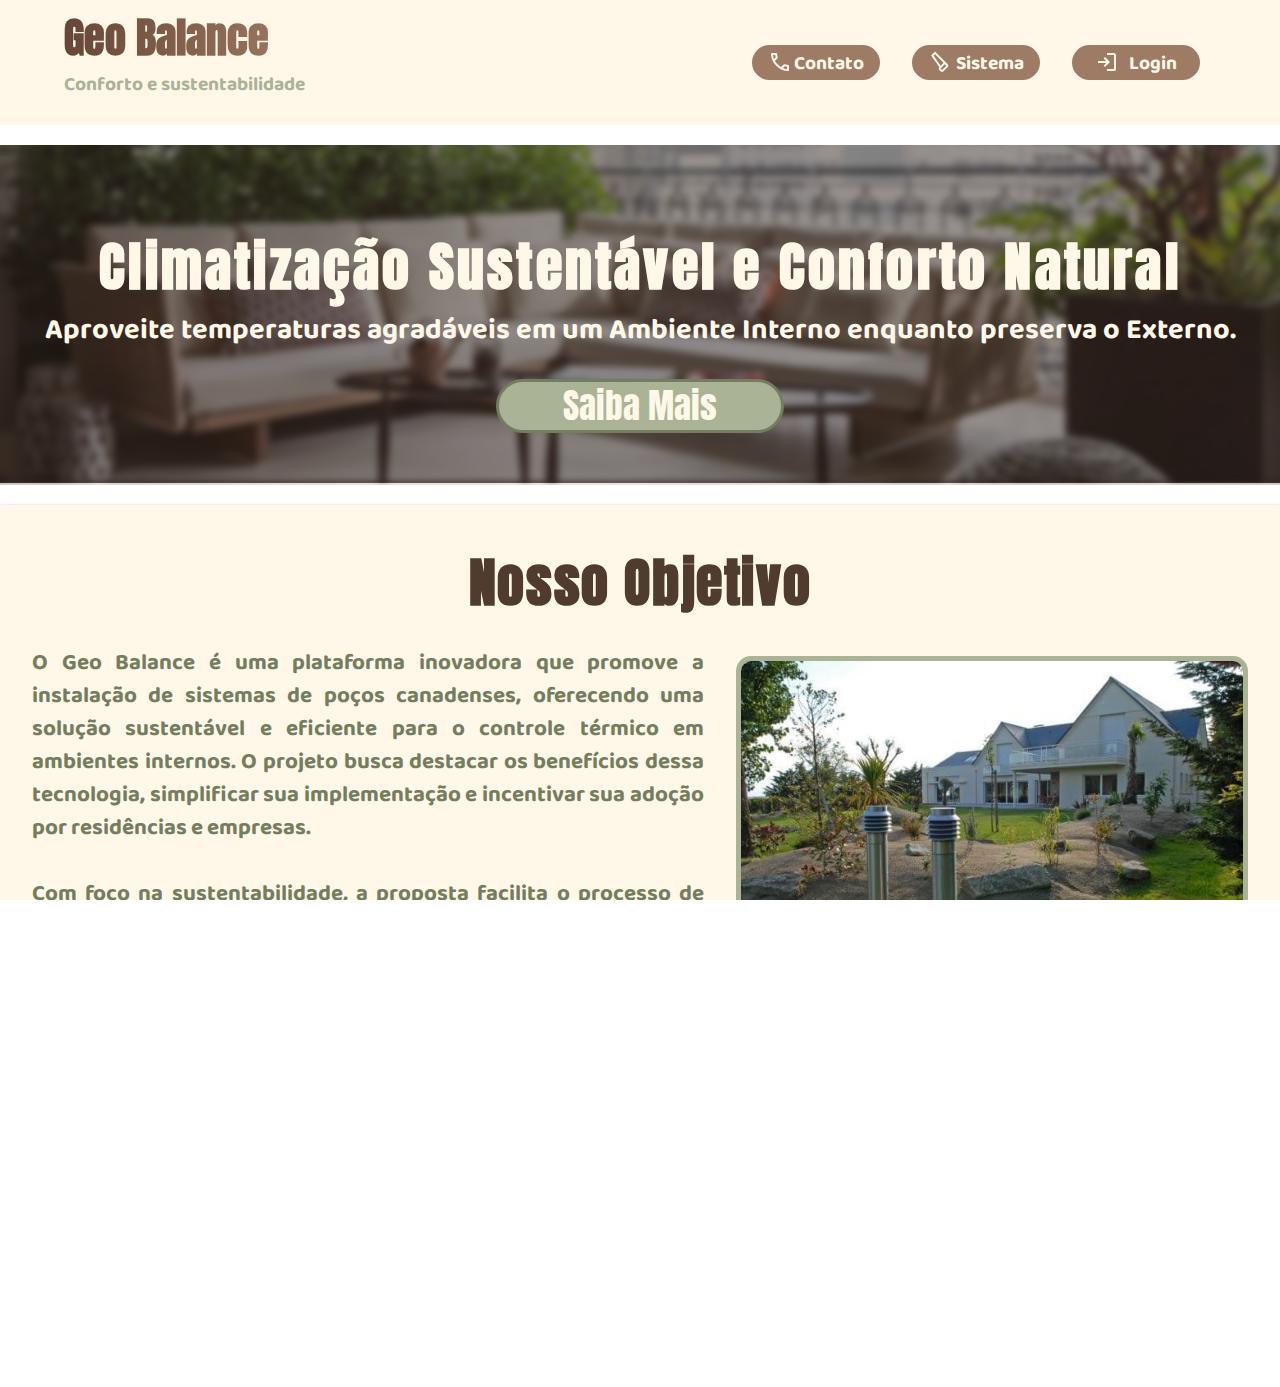
<file: index.html>
<!DOCTYPE html>
<html lang="pt-BR">
<head>
    <meta charset="UTF-8">
    <meta name="viewport" content="width=device-width, initial-scale=1.0">
    <link rel="stylesheet" href="css/a-styleXL.css">
    <link rel="stylesheet" href="css/b-styleLG.css">
    <link rel="stylesheet" href="css/c-styleMD.css">
    <link rel="stylesheet" href="css/d-styleSM.css">
    <link rel="stylesheet" href="css/e-styleXS.css">
    <link rel="icon" href="images/icone-beneficio-tres.svg">
    <title>Geo Balance</title>
</head>
<body>
    <div class="wrapper-main">

        <!-- Cabeçalho da página -->
        <header>

            <a href="index.html">
                <section id="eco-brand">
                    <h1>Geo Balance</h1>
                    <p>Conforto e sustentabilidade</p>
                </section>
            </a>

            <div id="container-nav-bar">

                <!-- Menu Hamburger -->
                <input type="checkbox" id="menu-hamburguer" class="menu-hamburguer">
                <label for="menu-hamburguer" class="menu-icon">
                    <span></span>
                    <span></span>
                    <span></span>
                </label>

                <!-- Barra de navegação -->
                <nav id="nav-bar">
                    <ul>
                        <a href="contato.html">
                            <li>
                                <img src="images/icone-telefone.svg" alt="Ícone de Telefone">
                                <p>Contato</p>
                            </li>
                        </a>
                        <a href="sistema.html">
                            <li>
                                <img src="images/icone-sistema.svg" alt="Ícone de Ferramenta">
                                <p>Sistema</p>
                            </li>
                        </a>
                        <a href="login.html">
                            <li>
                                <img src="images/icone-login.svg" alt="Ícone de Login">
                                <p>Login</p>
                            </li>
                        </a>
                    </ul>
                </nav>  
            </div>
        </header>

        <!-- Conteúdo Principal da página -->
        <main>

            <!-- 1° Banner -->
            <section id="hero">
                <div class="conteudo-texto">
                    <h1>Climatização Sustentável e Conforto Natural</h1>
                    <p>Aproveite temperaturas agradáveis em um Ambiente Interno enquanto preserva o Externo.</p>
                    <button id="btn-mais"><a href="sistema.html">Saiba Mais</a></button>
                </div>

            </section>

            <!-- 2° Banner -->
            <section id="sobre">
                <div class="titulo conteudo-centro">
                    <p>Nosso Objetivo</p>
                </div>

                <div class="descricao conteudo-centro">
                    <p>
                        O Geo Balance é uma plataforma inovadora que promove a instalação de sistemas de poços canadenses, oferecendo uma solução sustentável e eficiente para o controle térmico em ambientes internos. O projeto busca destacar os benefícios dessa tecnologia, simplificar sua implementação e incentivar sua adoção por residências e empresas.
                        <br><br>
                        Com foco na sustentabilidade, a proposta facilita o processo de escolha, instalação e manutenção desses sistemas, permitindo que os clientes compreendam como essa solução pode gerar economia financeira e benefícios ambientais a longo prazo.
                        
                    </p>

                    <img src="images/imagem-casa.jpg" alt="Imagem de uma casa com um poço canadense instalado">
                </div>
            </section>


            <!-- 3° Banner -->
            <section id="interesse">
                <div class="titulo conteudo-centro">
                    <p>Se interessou? Fale conosco!</p>
                </div>
                
                <div class="descricao conteudo-centro">
                    <p>Acesse a página de contato, preencha seus dados e venha conhecer um pouco mais sobre nosso projeto.</p>
                </div>

                <div class="conteudo-centro">

                    <button id="btn-contato-index">
                        <a href="contato.html" >
                            <img src="images/icone-telefone.svg" class="icone-contato" alt="Ícone de telefone">
                            Entre em contato
                        </a>
                    </button>
                </div> 
            </section>  
        </main>
        
        <footer>
            <p>Global Solution 1TDSPA - 2° Semestre</p>
            <a href="integrantes.html">Página de integrantes do grupo</a>
        </footer>

    </div>

</body>
</html>
</file>
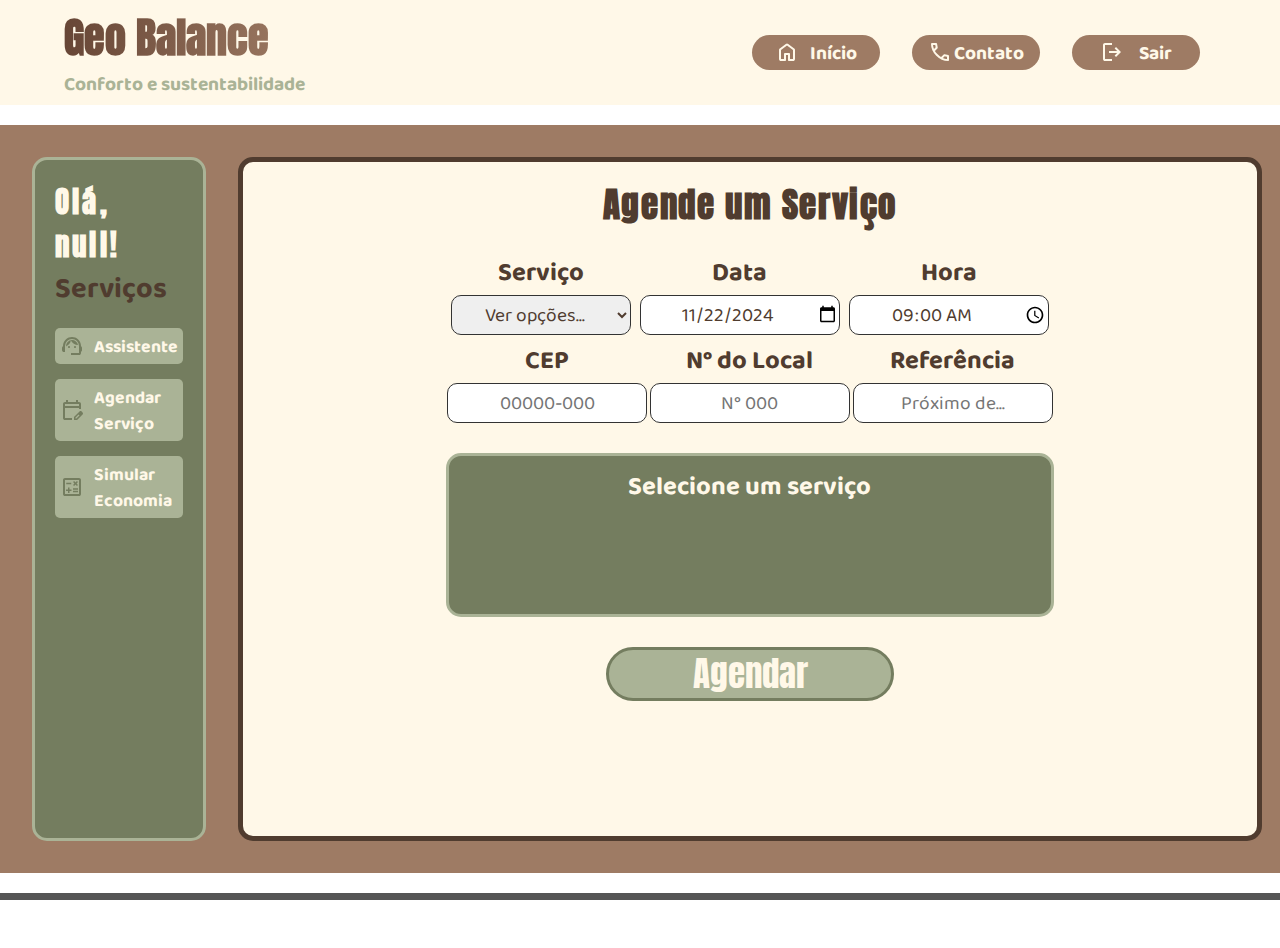
<file: area-cliente.html>
<!DOCTYPE html>
<html lang="pt-BR">
<head>
    <meta charset="UTF-8">
    <meta name="viewport" content="width=device-width, initial-scale=1.0">
    <link rel="stylesheet" href="css/a-styleXL.css">
    <link rel="stylesheet" href="css/b-styleLG.css">
    <link rel="stylesheet" href="css/c-styleMD.css">
    <link rel="stylesheet" href="css/d-styleSM.css">
    <link rel="stylesheet" href="css/e-styleXS.css">
    <title>Área Cliente</title>
</head>
<body>
    <div class="wrapper-main">

        <!-- Cabeçalho da página -->
        <header>

            <a href="index.html">
                <div id="eco-brand">
                    <h1>Geo Balance</h1>
                    <p>Conforto e sustentabilidade</p>
                </div>
            </a>

            <div id="container-nav-bar">
                <!-- Menu Hamburger -->
                <input type="checkbox" id="menu-hamburguer" class="menu-hamburguer">
                <label for="menu-hamburguer" class="menu-icon">
                    <span></span>
                    <span></span>
                    <span></span>
                </label>

                <!-- Barra de navegação -->
                <nav id="nav-bar">
                    <ul>
                        <a href="index.html">
                            <li>
                                <img src="images/icone-home.svg" alt="Ícone de Casa">
                                <p>Início</p>
                            </li>
                        </a>
                        <a href="contato.html">
                            <li>
                                <img src="images/icone-telefone.svg" alt="Ícone de Telefone">
                                <p>Contato</p>
                            </li>
                        </a>
                        <a href="index.html" id="btn-logout"> <!-- O botão de logout é esse-->
                            <li>
                                <img src="images/icone-logout.svg" alt="Ícone de Login">
                                <p>Sair</p>
                            </li>
                        </a>
                    </ul>
                </nav>  
            </div>
        </header>

        <div id="container-area-cliente">

            <label for="menu-hamburguer-lateral" class="menu-aca">
                <img src="images/icone-dropdown.svg" alt="Ícone de pessoa">
            </label>
            <input type="checkbox" id="menu-hamburguer-lateral" class="menu-hamburguer">

            <!-- Barra Lateral -->
            <aside id="barra-lateral">
                <h2 id="campoSaudacoes"></h2>
                <h3>Serviços</h3>
                <nav>
                    <ul>
                        <li>
                            <a href="#" id="link-orcamento">
                                <img src="images/icone-assistente.svg" alt="Ícone de Assistente"> <p>Assistente</p>
                            </a>
                        </li>
                        <li>
                            <a href="#" id="link-assistente">
                                <img src="images/icone-agenda.svg" alt="Ícone de Agenda"> <p>Agendar Serviço</p>
                            </a>
                        </li>
                        <li>
                            <a href="#" id="link-simulacao">
                                <img src="images/icone-calc.svg" alt="Ícone de Calculadora"> <p>Simular Economia</p>
                            </a>
                        </li>
                    </ul>
                </nav>
            </aside>

            <!-- Conteúdo Principal -->
            <main>

                <!-- SEÇÃO DE AGENDAR ORÇAMENTO -->
                <section id="orcamento" class="secao">
                    <div id="espaco-chatbot"></div>
                    <p id="mensagem-chatbot">O chatbot ainda não está disponível nesse tamanho de tela</p>
                </section>


                <!-- SEÇÃO DO ASSISTENTE -->
                <section id="assistente" class="secao">

                    <div class="titulo conteudo-centro"><p>Agende um Serviço</p></div>
                    
                    <div id="opcoes-agendamento" class="conteudo-centro">

                        <div class="caixa-opcao">
                            <label for="servicos">Serviço</label>
                            <select name="servicos" id="servicos">
                            <option value="">Ver opções...</option>
                            <option value="orcamento">Orçamento</option>
                            <option value="instalacao">Instalação</option>
                            <option value="manutencao">Manutenção</option>
                            </select>
                        </div>

                        <div class="caixa-opcao">
                            <label for="data">Data</label>
                            <input type="date" name="data" id="data" value="2024-11-22" min="2024-11-22">
                        </div>

                        <div class="caixa-opcao">
                            <label for="hora">Hora</label>
                            <input type="time" id="hora" name="hora" value="09:00" min="09:00" max="18:00">
                        </div>

                        <div class="caixa-opcao">
                            <label for="cep">CEP</label>
                            <input type="text" id="cep" name="cep" placeholder="00000-000" maxlength="8">
                        </div>

                        <div class="caixa-opcao">
                            <label for="numLocal">N° do Local</label>
                            <input type="text" id="numLocal" name="numLocal" placeholder="N° 000" maxlength="6">
                        </div>

                        <div class="caixa-opcao">
                            <label for="referencia">Referência</label>
                            <input type="text" id="referencia" name="referencia" placeholder="Próximo de..." maxlength="6">
                        </div>
                    </div>

                    <!-- Aqui é o cartãozinho que vai confirmando -->
                    <div id="card-agendamento">
                        <p id="tituloCard" class="titulo conteudo-centro">Selecione um serviço</p>
                        
                        <div id="container-descricao">
                            <div id="descricaoServico" class="caixaInformacoesAgendamento"></div>
                            <div id="informacoesLocal" class="caixaInformacoesAgendamento"></div>
                        </div>
                    </div>

                    <div id="campo-confirmacao-agenda">
                        <button type="btn-agendar" id="btn-agendar">Agendar</button>    
                    </div>

                </section>

                <!-- SEÇÃO DA CALCULADORA -->
                <section id="simulacao" class="secao">

                    <div class="titulo conteudo-centro"><p>Configure um Ambiente para calcular a economia</p></div>

                    <section id="opcoes-calculadora">
                        <div class="caixa-opcao">
                            <label for="altura">Altura (metros) </label>
                            <input type="number" id="altura" placeholder="Altura">
                        </div>
                    
                        <div class="caixa-opcao">
                            <label for="comprimento">Comprimento (metros) </label>
                            <input type="number" id="comprimento" placeholder="Comprimento">
                        </div>
                    
                        <div class="caixa-opcao">
                            <label for="qtdPessoas">Qtd. de pessoas</label>
                            <input type="number" id="qtdPessoas" placeholder="Pessoas">
                        </div>
                    
                        <div class="caixa-opcao">
                            <label for="qtdEletronicos">Qtd. de eletrônicos</label>
                            <input type="number" id="qtdEletronicos" placeholder="Eletrônicos">
                        </div>
                    
                        <div class="caixa-opcao-checkbox">
                            <label for="exposicao">Tem alta exposição ao sol?</label>
                            <input type="checkbox" id="exposicao">
                        </div>
                    </section>

                    <div id="resultadoConsumo">
                        <p class="titulo conteudo-centro">Gastos Aproximados</p>

                        <p class="item conteudo-esquerda"><span>Ar-condicionado: </span>R$ ---</p>
                        <p class="item conteudo-esquerda"><span>Poço Canadense: </span>R$ ---</p>
                        <p class="item conteudo-esquerda"><span>Ar-condicionado + Poço: </span>R$ ---</p>
                        <p id="totalEconomia" class="item conteudo-centro">Total Economizado: R$ ---</p>
                    </div>
                    
                    <button id="btn-config-ambiente">Salvar e Calcular</button>
                
                </section>
            </main>
        </div>


        <!-- Rodapé -->
        <footer>
            <p>Global Solution 1TDSPA - 2° Semestre</p>
            <a href="integrantes.html">Página de integrantes do grupo</a>
        </footer>


        <!-- Scripts para validar login, não consegui implementar em arquivo externo -->
        <script src="js/script.js" defer></script>
        <script src="js/calculadora.js" defer></script>

        <script>
                var statusLogin = sessionStorage.getItem('logado');
                console.log(statusLogin)
        </script>
    </div>
</body>
</html>
</file>
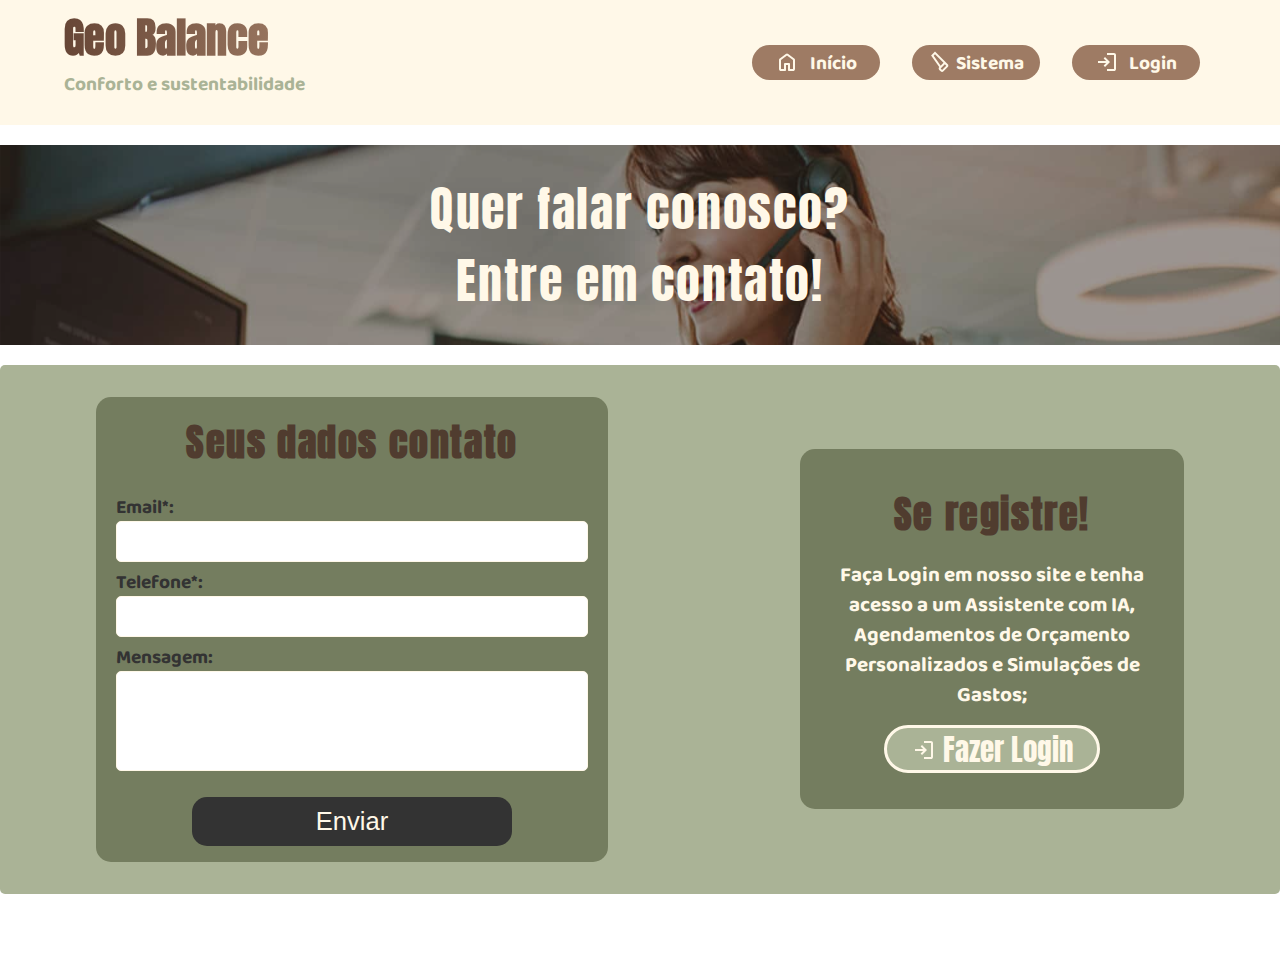
<file: contato.html>
<!DOCTYPE html>
<html lang="pt-BR">
<head>
    <meta charset="UTF-8">
    <meta name="viewport" content="width=device-width, initial-scale=1.0">
    <link rel="stylesheet" href="css/a-styleXL.css">
    <link rel="stylesheet" href="css/b-styleLG.css">
    <link rel="stylesheet" href="css/c-styleMD.css">
    <link rel="stylesheet" href="css/d-styleSM.css">
    <link rel="stylesheet" href="css/e-styleXS.css">
    <title>Geo Balance</title>
</head>
<body>
    <div class="wrapper-main">

        <!-- Cabeçalho da página -->
        <header>

            <a href="index.html">
                <section id="eco-brand">
                    <h1>Geo Balance</h1>
                    <p>Conforto e sustentabilidade</p>
                </section>
            </a>

            <div id="container-nav-bar">

                <!-- Menu Hamburger -->
                <input type="checkbox" id="menu-hamburguer" class="menu-hamburguer">
                <label for="menu-hamburguer" class="menu-icon">
                    <span></span>
                    <span></span>
                    <span></span>
                </label>

                <!-- Barra de navegação -->
                <nav id="nav-bar">
                    <ul>
                        <a href="index.html">
                            <li>
                                <img src="images/icone-home.svg" alt="Ícone de Casa">
                                <p>Início</p>
                            </li>
                        </a>
                        <a href="sistema.html">
                            <li>
                                <img src="images/icone-sistema.svg" alt="Ícone de Ferramenta">
                                <p>Sistema</p>
                            </li>
                        </a>
                        <a href="login.html">
                            <li>
                                <img src="images/icone-login.svg" alt="Ícone de Login">
                                <p>Login</p>
                            </li>
                        </a>
                    </ul>
                </nav>  
            </div>

        </header>

        <!-- Conteúdo Principal da página -->
        <main>
            <section id="titulo-contato" class="titulo conteudo-centro">
                <p>Quer falar conosco? <br>Entre em contato!</p>
            </section>

                <section id="area-contato">
                    <form>
                        <div class="titulo conteudo-centro">
                            <p>Seus dados contato</p>                            
                        </div>

                        <div>
                            <label for="input-email">Email*: </label>
                            <input type="text" name="input-email" id="input-email">
                        </div>
            
                        <div>
                            <label for="input-telefone">Telefone*: </label>
                            <input type="text" name="input-telefone" id="input-telefone"  maxlength="15" onkeypress="formatarTexto('telefone', this)">
                        </div>
            
                        <div>
                            <label for="input-mensagem">Mensagem: </label>
                            <textarea name="input-mensagem" id="input-mensagem"></textarea>
                        </div>

                        <!-- a mensagem de erro e sucesso ficam aqui -->
                        <p id="mensagemForm"></p>

                        <button type="button" id="btn-enviar-contato" onclick="enviarFormulario()">Enviar</button>
                    </form> 
            
                    <!-- Nova div de dica -->
                    <div id="dica">

                        <div class="titulo conteudo-centro">Se registre!</div>

                        <div class="conteudo-centro">
                            <p>Faça Login em nosso site e tenha acesso a um Assistente com IA, Agendamentos de Orçamento Personalizados e Simulações de Gastos;</p>
                        </div>


                        <div class="conteudo-centro">
                            <a href="login.html">
                                <img src="images/icone-login.svg" class="icone-contato" alt="Ícone de login">
                                Fazer Login
                            </a>
                        </div>
                    </div>
                </section>
        </main>

        <footer>
            <p>Global Solution 1TDS- 2° Semestre</p>
            <a href="#">Página de integrantes</a>
        </footer>
    </div>

    <script src="js/script.js"></script>
</body>
</html>
</file>
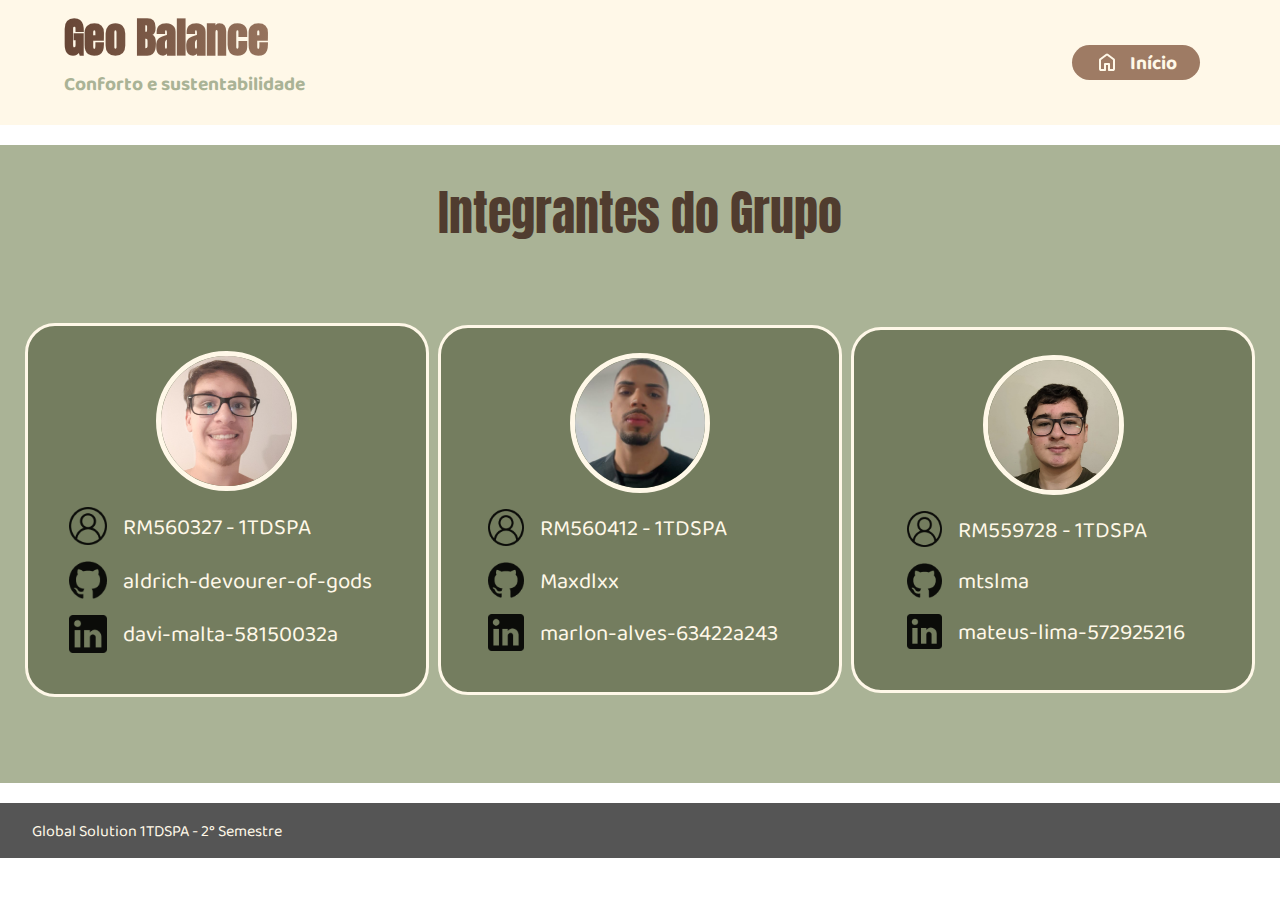
<file: integrantes.html>
<!DOCTYPE html>
<html lang="pt-BR">
<head>
    <meta charset="UTF-8">
    <meta name="viewport" content="width=device-width, initial-scale=1.0">
    <link rel="stylesheet" href="css/a-styleXL.css">
    <link rel="stylesheet" href="css/b-styleLG.css">
    <link rel="stylesheet" href="css/c-styleMD.css">
    <link rel="stylesheet" href="css/d-styleSM.css">
    <link rel="stylesheet" href="css/e-styleXS.css">
    <title>Geo Balance</title>
</head>
<body>
    <div class="wrapper-main">

    <!-- Cabeçalho da página -->
    <header>
        <a href="index.html">
            <section id="eco-brand">
                <h1>Geo Balance</h1>
                <p>Conforto e sustentabilidade</p>
            </section>
        </a>

        <div id="container-nav-bar">

            <!-- Menu Hamburger -->
            <input type="checkbox" id="menu-hamburguer" class="menu-hamburguer">
            <label for="menu-hamburguer" class="menu-icon">
                <span></span>
                <span></span>
                <span></span>
            </label>

            <!-- Barra de navegação -->
            <nav id="nav-bar">
                <ul>
                    <a href="index.html">
                        <li>
                            <img src="images/icone-home.svg" alt="Ícone de Casa">
                            <p>Início</p>
                        </li>
                    </a>
                </ul>
            </nav>  
        </div>
    </header>

        <!-- Conteúdo principal -->
        <main id="integrantes">

            <section id="titulo-integrantes" class=" titulo conteudo-centro">
                <p>Integrantes do Grupo</p>
            </section>

            <section id="container-integrantes">

                <!-- Informações Davi -->
                <section class="integrante">

                    <!-- Foto -->
                    <div class="foto-integrante">
                        <img class="borda-foto-integrante" src="images/images-integrantes/foto_davi.png" alt="Foto Davi">  
                    </div>
                    

                    <!-- Informações e contatos -->
                    <section class="informacoes-integrante">
                        <div class="conteudo-integrante">
                            <img class="logo-integrante" src="images/images-integrantes/user.png" alt="Ícone do Usuário">
                            <p><a href="#">RM560327 - 1TDSPA</a></p>
                        </div>

                        <div class="conteudo-integrante">
                            <img class="logo-integrante" src="images/images-integrantes/github-logo.png" alt="Ícone do GitHub">
                            <p><a href="https://github.com/aldrich-devourer-of-gods" target="blank">aldrich-devourer-of-gods</a></p>
                        </div>

                        <div class="conteudo-integrante">
                            <img class="logo-integrante" src="images/images-integrantes/linkedin-logo.png" alt="Ícone do LinkedIn">
                            <p><a href="https://br.linkedin.com/in/davi-malta-58150032a" target="blank">davi-malta-58150032a</a></p>
                        </div>
                    </section>

                </section>

                <!-- Informações Marlon -->
                <section class="integrante">

                    <!-- Foto -->
                    <div class="foto-integrante">
                        <img class="borda-foto-integrante" src="images/images-integrantes/foto_marlon.jpg" alt="Foto Marlon">  
                    </div>
                    
                    <!-- Informações e contatos -->
                    <section class="informacoes-integrante">
                        <div class="conteudo-integrante">
                            <img class="logo-integrante" src="images/images-integrantes/user.png" alt="Ícone do Usuário">
                            <p><a href="#">RM560412 - 1TDSPA</a></p>
                        </div>

                        <div class="conteudo-integrante">
                            <img class="logo-integrante" src="images/images-integrantes/github-logo.png" alt="Ícone do GitHub">
                            <p><a href="https://github.com/Maxdlxx" target="blank">Maxdlxx</a></p>
                        </div>

                        <div class="conteudo-integrante">
                            <img class="logo-integrante" src="images/images-integrantes/linkedin-logo.png" alt="Ícone do LinkedIn">
                            <p><a href="https://www.linkedin.com/in/marlon-alves-63422a243/" target="blank">marlon-alves-63422a243</a></p>
                        </div>
                    </section>

                </section>

                <section class="integrante">

                    <div class="foto-integrante">
                        <img class="borda-foto-integrante" src="images/images-integrantes/foto_mateus.png" alt="Foto Mateus">  
                    </div>
                    
                    <!-- CAIXA COM INFORMAÇÕES DOS INTEGRANTES -->
                    <section class="informacoes-integrante">

                        <div class="conteudo-integrante">
                            <img class="logo-integrante" src="images/images-integrantes/user.png" alt="Ícone do Usuário">
                            <p><a href="#">RM559728 - 1TDSPA</a></p>
                        </div>

                        <div class="conteudo-integrante">
                            <img class="logo-integrante" src="images/images-integrantes/github-logo.png" alt="Ícone do GitHub">
                            <p><a href="https://github.com/mtslma" target="blank">mtslma</a></p>
                        </div>

                        <div class="conteudo-integrante">
                            <img class="logo-integrante" src="images/images-integrantes/linkedin-logo.png" alt="Ícone do LinkedIn">
                            <p><a href="https://www.linkedin.com/in/mateus-lima-572925216/" target="blank">mateus-lima-572925216</a></p>
                        </div>
                    </section>
                </section>
            </section>
        </main>

        <footer>
            <p>Global Solution 1TDSPA - 2° Semestre</p>
        </footer>

    </div>

</body>
</html>
</file>
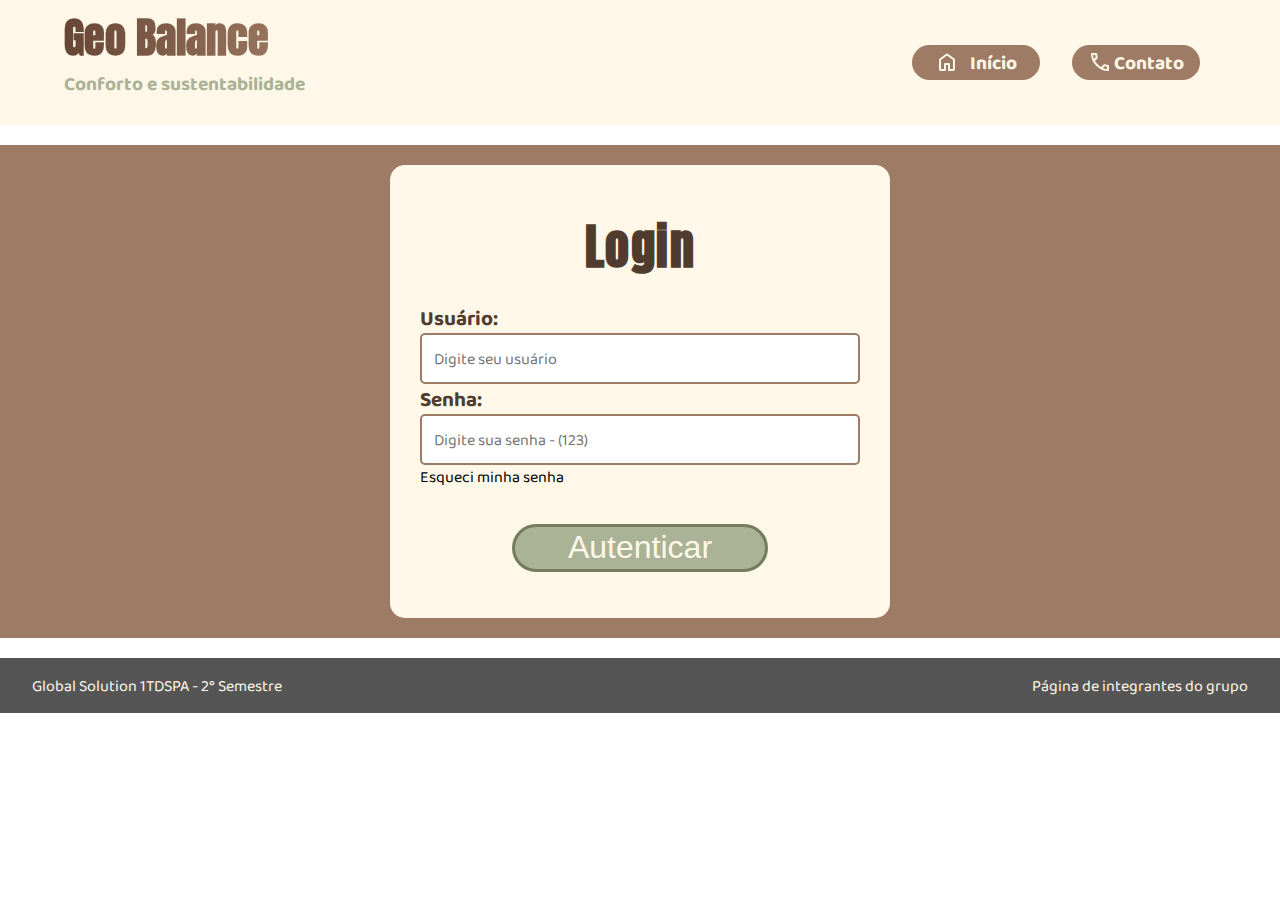
<file: login.html>
<!DOCTYPE html>
<html lang="pt-BR">
<head>
    <meta charset="UTF-8">
    <meta name="viewport" content="width=device-width, initial-scale=1.0">
    <link rel="stylesheet" href="css/a-styleXL.css">
    <link rel="stylesheet" href="css/b-styleLG.css">
    <link rel="stylesheet" href="css/c-styleMD.css">
    <link rel="stylesheet" href="css/d-styleSM.css">
    <link rel="stylesheet" href="css/e-styleXS.css">
    <title>Fazer Login</title>
</head>
<body>
    <div class="wrapper-main">

        <!-- Cabeçalho da página -->
        <header>

            <a href="index.html">
                <section id="eco-brand">
                    <h1>Geo Balance</h1>
                    <p>Conforto e sustentabilidade</p>
                </section>
            </a>

            <div id="container-nav-bar">
                <!-- Menu Hamburger -->
                <input type="checkbox" id="menu-hamburguer" class="menu-hamburguer">
                <label for="menu-hamburguer" class="menu-icon">
                    <span></span>
                    <span></span>
                    <span></span>
                </label>

                <!-- Barra de navegação -->
                <nav id="nav-bar">
                    <ul>
                        <a href="index.html">
                            <li>
                                <img src="images/icone-home.svg" alt="Ícone de login">
                                <p>Início</p>
                            </li>
                        </a>
                        <a href="contato.html">
                            <li>
                                <img src="images/icone-telefone.svg" alt="Ícone de telefone">
                                <p>Contato</p>
                            </li>
                        </a>
                    </ul>
                </nav>  
            </div>
        </header>
        
        <!-- Conteúdo Principal -->
        <main>
            <section id="caixa-login">
                <form>
                    <div class="titulo conteudo-centro">
                        <p>Login</p>
                    </div>

                    <label for="nomeUsuario">Usuário:</label>
                    <input type="text" name="nomeUsuario" id="nomeUsuario" placeholder="Digite seu usuário">
        
                    <label for="senhaUsuario">Senha:</label>
                    <input type="password" name="senhaUsuario" id="senhaUsuario" placeholder="Digite sua senha - (123)">
        
                    <a href="#" class="esqueci-senha">Esqueci minha senha</a>
        
                    <p id="erroLogin"></p>
                    
                    <button type="button" id="btn-login" onclick="iniciarSessao(event)">Autenticar</button>
                </form>
            </section>
        </main>


        <!-- Rodapé -->
        <footer>
            <p>Global Solution 1TDSPA - 2° Semestre</p>
            <a href="integrantes.html">Página de integrantes do grupo</a>
        </footer>

        <!-- Scripts para validar login, não consegui implementar em arquivo externo -->
        <script src="js/script.js" defer></script>

        <script>
                var statusLogin = sessionStorage.getItem('logado');
            
                if (statusLogin == 'true'){
                    window.location.href = 'area-cliente.html'
                } 
        </script>
    </div>
</body>
</html>
</file>
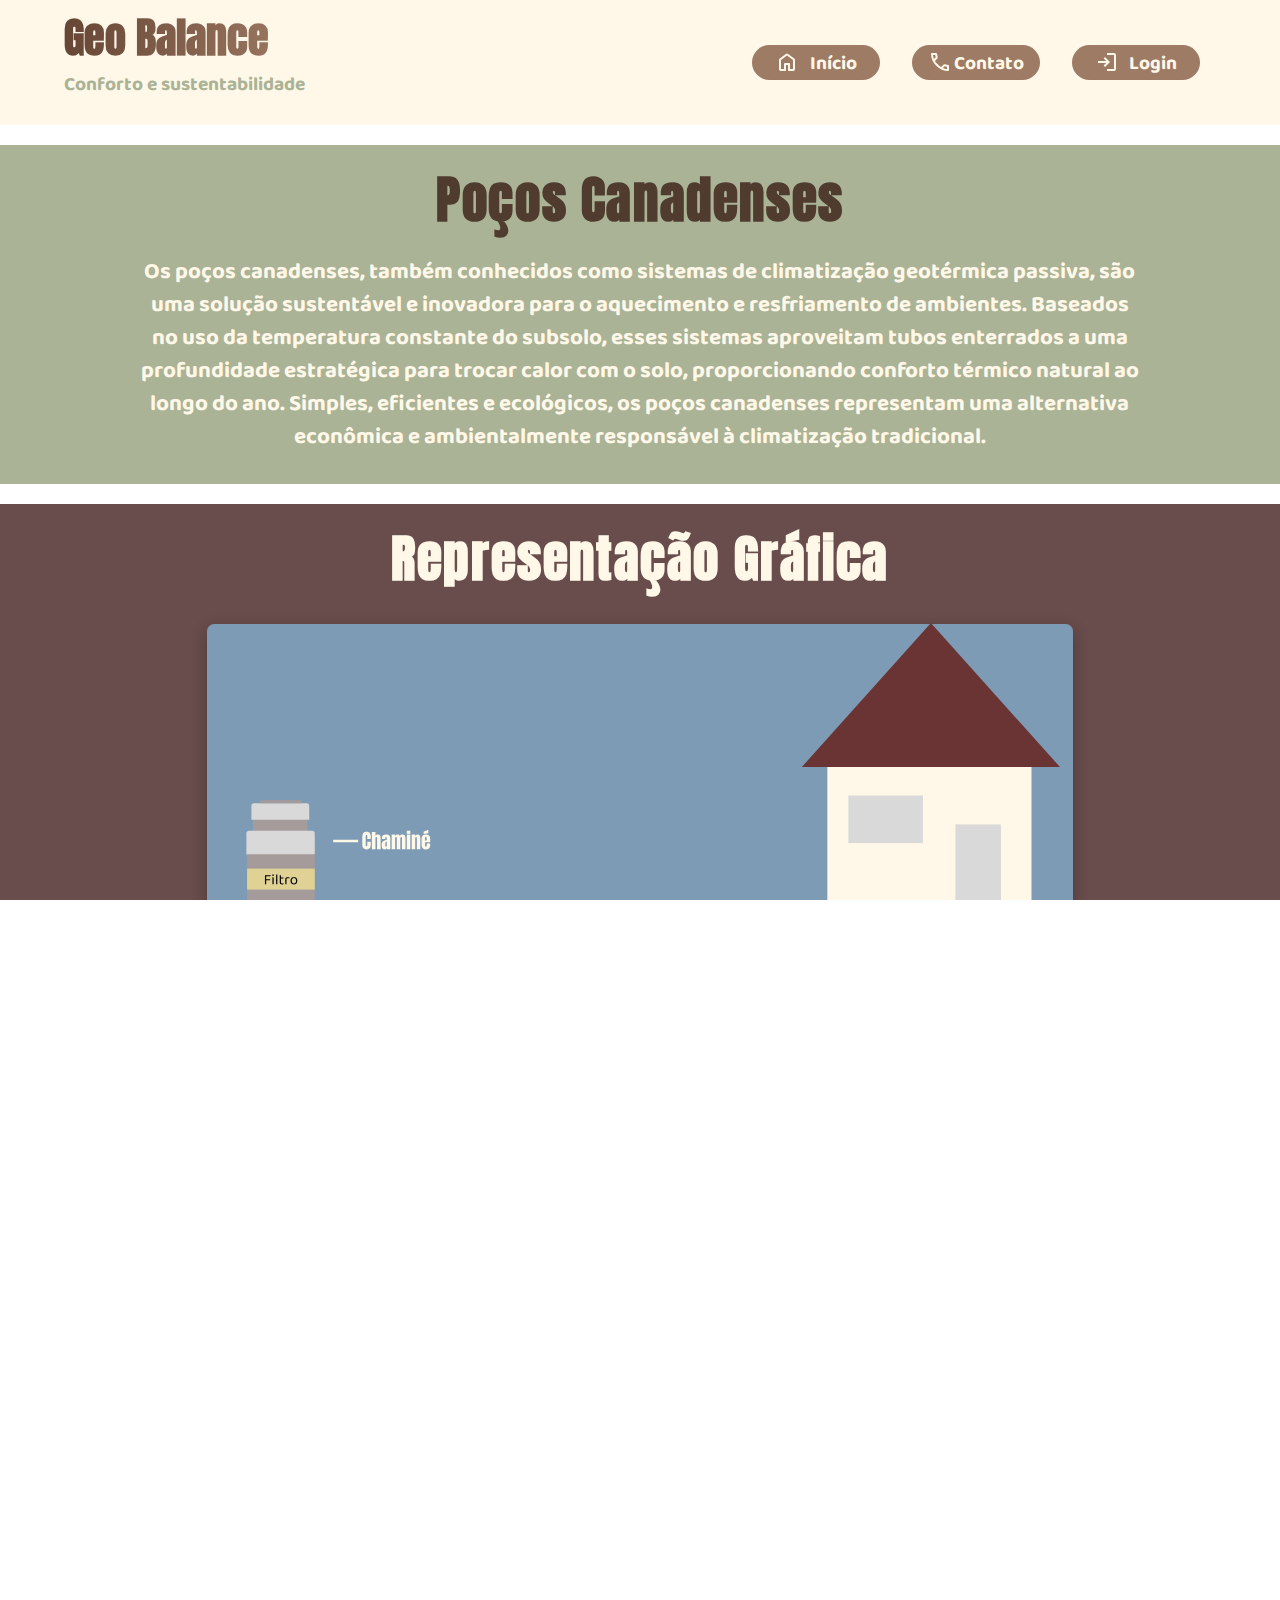
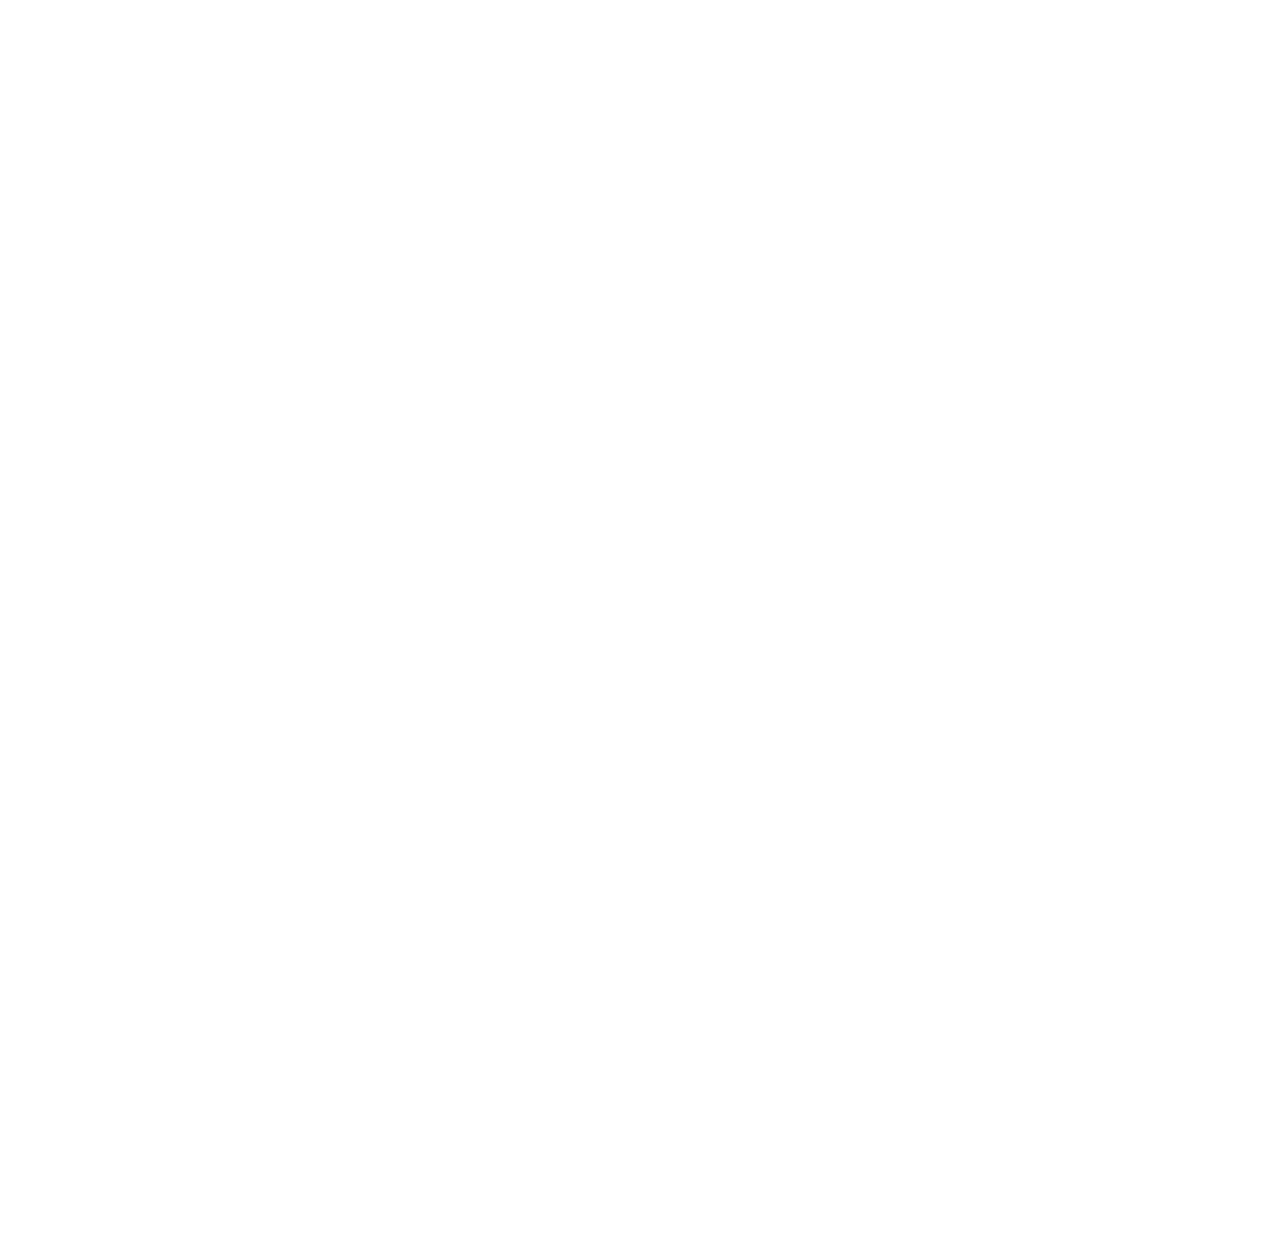
<file: sistema.html>
<!DOCTYPE html>
<html lang="pt-BR">
<head>
    <meta charset="UTF-8">
    <meta name="viewport" content="width=device-width, initial-scale=1.0">
    <link rel="stylesheet" href="css/a-styleXL.css">
    <link rel="stylesheet" href="css/b-styleLG.css">
    <link rel="stylesheet" href="css/c-styleMD.css">
    <link rel="stylesheet" href="css/d-styleSM.css">
    <link rel="stylesheet" href="css/e-styleXS.css">
    <title>Geo Balance</title>
</head>
<body>
    <div class="wrapper-main">

        
        <!-- Cabeçalho da página -->
        <header>
            <a href="index.html">
                <section id="eco-brand">
                    <h1>Geo Balance</h1>
                    <p>Conforto e sustentabilidade</p>
                </section>
            </a>
        
            <div id="container-nav-bar">

            <!-- Menu Hamburger -->
            <input type="checkbox" id="menu-hamburguer" class="menu-hamburguer">
            <label for="menu-hamburguer" class="menu-icon">
                <span></span>
                <span></span>
                <span></span>
            </label>

            <!-- Barra de navegação -->
            <nav id="nav-bar">
                <ul>
                    <a href="index.html">                    
                        <li>
                            <img src="images/icone-home.svg" alt="Ícone de casa">
                            <p>Início</p>
                        </li>
                    </a>


                    <a href="contato.html">
                        <li>
                            <img src="images/icone-telefone.svg" alt="Ícone de telefone">
                            <p href="#">Contato</p>
                        </li>
                    </a>
                    <a href="login.html">
                        <li>
                            <img src="images/icone-login.svg" alt="Ícone de Login">
                            <p>Login</p>
                        </li>
                    </a>
                </ul>
            </nav>

        </header>

        <!-- Conteúdo Principal da página -->
        <main>
            <!-- 1° Banner -->
            <section id="descricao-poco">
                <div class="conteudo-texto">
                    <p class="titulo conteudo-centro">Poços Canadenses</p>

                    <p>Os poços canadenses, também conhecidos como sistemas de climatização geotérmica passiva, são uma solução sustentável e inovadora para o aquecimento e resfriamento de ambientes. Baseados no uso da temperatura constante do subsolo, esses sistemas aproveitam tubos enterrados a uma profundidade estratégica para trocar calor com o solo, proporcionando conforto térmico natural ao longo do ano. Simples, eficientes e ecológicos, os poços canadenses representam uma alternativa econômica e ambientalmente responsável à climatização tradicional.</p>
            </section> 


            <!-- 3° Banner -->
            <section id="representacao-poco">
                <div class="conteudo-texto">
                    <p class="titulo conteudo-centro">Representação Gráfica</p>
                    <img src="images/representacao-poco.svg" alt="Representação Gráfica de um Poço Canadense">
                </div>
            </section>

            <!-- 2° Banner -->
            <section id="como-funciona">
                <div class="conteudo-texto">
                    <p class="titulo conteudo-centro">Como funciona</p>
    
                    <div class="conteudo-direita">
                        <p><span>1. Captação do ar externo</span>
                            <br>
                            O sistema começa com uma entrada de ar, como uma chaminé, geralmente posicionada em um local estratégico fora da edificação. Essa entrada pode incluir filtros para garantir a qualidade do ar que será processado.
                        </p>
                    </div>
                    <br>
                    <div class="conteudo-esquerda">
                        <p><span>2. Troca de calor com o solo</span>
                            <br>
                            O ar captado é conduzido por tubos enterrados a uma profundidade entre 1,5 e 3 metros, onde a temperatura do solo permanece relativamente estável ao longo do ano. À medida que o ar se desloca pelos tubos, ele troca calor com o solo:
                            <br>
                            No verão, o ar quente perde calor para o solo mais frio, sendo naturalmente resfriado.
                            <br>
                            No inverno, o ar frio ganha calor do solo, sendo aquecido antes de entrar na edificação.
                        </p>    
                    </div>
                    <br>
                    <div class="conteudo-direita">
                        <p><span>3. Distribuição do ar tratado</span>
                            <br>
                            O ar que passou pela troca térmica é enviado para dentro do ambiente com o auxílio de um impulsor de ar, ajudando a manter uma temperatura interna confortável e reduzindo a necessidade de sistemas de climatização convencionais.
                        </p>
                    </div>
                </div>
            </section>

            <!-- 3° Banner -->
            <section id="beneficios">
                <!-- Título da seção -->
                <div class="titulo conteudo-centro">
                    <p>Benefícios do Projeto</p>
                </div>

                <!-- Primeiro benefício -->
                <div class="descricao conteudo-esquerda">
                    
                    <img src="images/icone-beneficio-um.svg" class="icone-beneficio" alt="Ícone de sustentabilidade">

                    <p><span>1. Eficiência e Sustentabilidade</span>
                        <br>
                        Utilizando a energia natural e constante do solo, os Poços Canadenses requerem menos eletricidade para operar, o que reduz a pegada de carbono. Esse sistema é uma escolha ideal para pessoas e empresas que buscam alinhar conforto e responsabilidade ambiental.
                    </p>
                    
                </div>

                <!-- Segundo benefício -->
                <div class="descricao conteudo-direita">

                    <p><span>2. Economia Financeira</span>
                        <br>
                        A economia gerada nas contas de energia ao longo dos anos compensa o investimento incial de instalação, especialmente em regiões com climas que exigem climatização constante.
                    </p>

                    <img src="images/icone-beneficio-dois.svg" class="icone-beneficio" alt="Ícone de dinheiro">
                </div>

                <!-- Terceiro benefício -->
                <div class="descricao conteudo-esquerda">
                    
                    <img src="images/icone-beneficio-tres.svg" class="icone-beneficio" alt="Ícone de termômetro">

                    <p><span>3. Conforto Térmico</span>
                        <br>
                        Com a temperatura do solo variando entre 15°C e 20°C em grande parte das regiões, os Poços Canadenses proporcionam climatização passiva, garantindo ambientes agradáveis no verão e no inverno, sem os picos de consumo energético característicos dos métodos tradicionais.
                    </p>

                </div>

                <!-- Quarto benefício -->
                <div class="descricao conteudo-direita">

                    <p><span>4. Durabilidade e Manutenção</span>
                        <br>
                        Ao contrário dos sistemas convencionais que necessitam de reparos frequentes, os Poços Canadenses exigem manutenção mínima, sendo uma solução altamente durável, com vida útil que pode ultrapassar três décadas.
                    </p>

                    <img src="images/icone-beneficio-quatro.svg" class="icone-beneficio" alt="Ícone de escavadeira">

                </div>

            </section>


        </main>

        <footer>
            <p>Global Solution 1TDSPA - 2° Semestre</p>
            <a href="integrantes.html">Página de integrantes do grupo</a>
        </footer>

    </div>

</body>
</html>
</file>
<file: css/a-styleXL.css>
@import url('https://fonts.googleapis.com/css2?family=Anton&family=Baloo+Chettan+2:wght@400..800&display=swap');

/* Definindo variáveis de cor */
:root {
    --cor-principal: #9E7B64;
    --cor-secundaria: #674636;
    --cor-terciaria: #AAB396;
    --cor-quarta: #FFF8E8;
    --cor-quinta: #747D5F;
    --cor-sexta: #694C4C;
    --cor-texto-claro: #FFF8E8;
    --cor-texto-escuro: #503c2f;
    --cor-texto-secundario: #AAB396;
}

/* Reset e padrão */
* {
    box-sizing: border-box;
    margin: 0;
    padding: 0;
}

body, html {
    width: 100%;
    height: 100%;
    overflow-x: hidden;
}

html::-webkit-scrollbar, body::-webkit-scrollbar {
    display: none;  /* Para navegadores baseados em Webkit (Chrome, Safari, Edge) */
}

/* CONFIGURAÇÕES DO MENU HAMBURGER PARA TODAS AS PÁGINAS */
.menu-hamburguer {
    display: none;
}

.menu-icon {
    display: none;
    flex-direction: column;
    gap: 5px;
    cursor: pointer;
}

.menu-icon span {
    width: 25px;
    height: 3px;
    background-color: var(--cor-secundaria);
    border-radius: 50px;
}

/* Ocultar a barra lateral da ÁREA DO CLIENTE em telas menores */
#menu-hamburguer-lateral{
    display: none;
}

.menu-aca{
    display: none;
}

/* Ocultar mensagem de indisponibilidade do chatbot  */
#mensagem-chatbot{
    display: none;
}

/* Extra Large */
@media only screen and (min-width: 1200px) {
    .wrapper-main {
        width: 100vw;
        height: 100vh;
    }

    /* Configuração do footer */
    footer{
        padding: 1rem 2rem;
        background-color: #555;
        font-family: "Baloo Chettan 2", sans-serif;
        display: flex;
        flex-direction: row;
        justify-content: space-between;
        align-items: center;
    }

    footer p, footer a{
        color: var(--cor-texto-claro);
    }

    footer a:hover{
        text-decoration: underline;
    }

    header{
        background-color: var(--cor-quarta);
        padding: 0.4rem 4rem;
        display: flex;
        justify-content: space-between;
        align-items: center;
    }

    header li, a {
        text-decoration: none;
        cursor: pointer;
    }

    /* "Logo" header */
    header #eco-brand h1 {
        font-size: 2.6rem;
        font-family: "Anton", sans-serif;
        background: linear-gradient(to right, var(--cor-secundaria), var(--cor-principal)); /* Efeito de gradiente */
        background-clip: text;
        color: transparent;
    }

    header #eco-brand p {
        font-size: 1.2rem;
        font-family: "Baloo Chettan 2", sans-serif;
        font-weight: bold;
        color: var(--cor-texto-secundario);
    }

    /* Barra de navegação - Opções do header */
    header nav ul {
        text-align: center;
        list-style-type: none;
        display: flex;
        flex-direction: row;
        align-items: center;
    }

    header nav ul li {
        flex: 1;
        min-width: 8rem;
        font-size: 1.2rem;
        color: var(--cor-quarta);
        margin: 0 1rem;
        padding: 0.2rem 0.8rem;
        background-color: var(--cor-principal);
        border-radius: 30px;
        font-family: "Baloo Chettan 2", sans-serif;
        font-weight: bold;
        display: flex;
        justify-content: space-evenly;
        align-items: center;
    }

    header nav ul li:hover {
        background-color: var(--cor-secundaria);
        transition: background-color 0.4s ease
    }

    /* Configurações gerais */
    header {
        margin-bottom: 20px;
    }

    section {
        margin-bottom: 20px;
    }

    .conteudo-esquerda {
        display: flex;
        justify-content: start;
        text-align: left;
    }

    .conteudo-centro {
        display: flex;
        justify-content: center;
        text-align: center;
    }

    .conteudo-direita {
        display: flex;
        justify-content: end;
        text-align: right;
    }

    .titulo p {
        margin: 1rem 4rem;
    }

    /* PÁGINA INICIAL - url(../index.html) */
    #hero {
        width: 100vw;
        height: 340px;
        background-image: url('../images/banner-hero.svg');
        background-size: cover;
        background-position: center center;
        display: flex;
        justify-content: center;
    }

    #hero .conteudo-texto {
        margin-top:80px;
        width: 100vw;
        display: flex;
        flex-direction: column;
        color: var(--cor-quarta);
        align-items: center;
        text-align: center;
    }

    #hero .conteudo-texto h1 {
        font-family: "Anton", sans-serif;
        font-size: 3.4rem;
        letter-spacing: 0.2rem;
    }

    #hero .conteudo-texto p {
        font-family: "Baloo Chettan 2", sans-serif;
        font-size: 1.8rem;
        font-weight: bold;
    }

    #hero #btn-mais {
        width: 18rem;
        height: 3.4rem;
        font-size: 2.2rem;
        background-color: var(--cor-terciaria);
        margin-top: 30px;
        border-radius: 60px;
        text-decoration: none;
        border: 3px solid var(--cor-quinta);
        text-align: center;
        display: flex;
        justify-content: center;
        align-items: center;
    }

    #hero #btn-mais a {
        color: var(--cor-quarta);
        font-family: "Anton", sans-serif;
    }

    #hero #btn-mais:hover {
        border: 3px solid var(--cor-terciaria);
        background-color: var(--cor-quinta);
        transition: background-color 0.2s ease
    }


    /* Sobre o projeto */
    #sobre {
        width: 100vw;
        height: auto;
        background-color: var(--cor-quarta);
        padding: 20px 0;
        box-shadow: rgba(60, 64, 67, 0.3) 0px 1px 2px 0px, rgba(60, 64, 67, 0.15) 0px 1px 3px 1px;
    }

    #sobre .titulo {
        font-family: "Anton", sans-serif;
        font-size: 3.4rem;
        letter-spacing: 0.1rem;
        color: var(--cor-texto-escuro);
        font-weight: bold;
    }

    #sobre .descricao{
        display: flex;
        justify-content: center;
        flex-direction: row;
        align-items: center;
    }

    #sobre .descricao p {
        font-family: "Baloo Chettan 2", sans-serif;
        font-weight: bold;
        font-size: 1.4rem;
        color: var(--cor-quinta);
        margin: 0.4rem 2rem;
        max-width: 60vw;
        text-align: justify;
    }

    #sobre img{
        max-width: 40vw;
        max-height: 40vh;
        border: 5px solid var(--cor-terciaria);
        border-radius: 15px;
        margin: 0 2rem 0 0;
    }

    /* Benefícios do projeto */
    #beneficios {
        width: 100vw;
        height: auto;
        padding: 20px 0;
        background-color: var(--cor-terciaria);
        box-shadow: rgba(60, 64, 67, 0.3) 0px 1px 2px 0px, rgba(60, 64, 67, 0.15) 0px 1px 3px 1px;
    }

    #beneficios .titulo {
        font-family: "Anton", sans-serif;
        font-size: 3.4rem;
        letter-spacing: 0.1rem;
        color: var(--cor-texto-escuro);
        font-weight: bold;
    }

    #beneficios .icone-beneficio {
        width: 120px;
        height: 120px;
        border: 5px solid var(--cor-quarta);
        background-color: var(--cor-quinta);
        padding: 20px;
        border-radius: 500px;
    }

    #beneficios .conteudo-esquerda, #beneficios .conteudo-direita {
        margin-left: 2rem;
        margin-right: 2rem;
        display: flex;
        align-items: center;
    }

    #beneficios .descricao span {
        font-family: "Baloo Chettan 2", sans-serif;
        font-weight: bold;
        font-size: 2rem;
        text-decoration: underline;
        color: var(--cor-quarta);
    }

    #beneficios .descricao p {
        font-family: "Baloo Chettan 2", sans-serif;
        font-weight: bold;
        font-size: 1.4rem;
        color: var(--cor-quarta);
        margin: 0.4rem 2rem;
        max-width: 50vw;
    }

    /* Se interessou? */
    #interesse {
        width: 100vw;
        height: auto;
        padding: 20px 0;
        background-color: var(--cor-sexta);
        box-shadow: rgba(60, 64, 67, 0.3) 0px 1px 2px 0px, rgba(60, 64, 67, 0.15) 0px 1px 3px 1px;
    }

    #interesse .titulo {
        font-family: "Anton", sans-serif;
        font-size: 3.4rem;
        letter-spacing: 0.1rem;
        color: var(--cor-quarta);
    }

    #interesse .descricao {
        font-family: "Baloo Chettan 2", sans-serif;
        font-weight: bold;
        font-size: 1.4rem;
        color: var(--cor-quarta);
        margin-bottom: 10px;
    }

    #btn-contato-index {
        width: 16rem;
        height: 3rem;
        border: 3px solid var(--cor-quinta);
        background-color: var(--cor-terciaria);
        border-radius: 60px;
        text-align: center;
        margin: 0.4rem 4rem;
        display: flex;
        justify-content: center;
        align-items: center;
    }

    #btn-contato-index a {
        font-size: 1.6rem;
        text-decoration: none;
        color: var(--cor-quarta);
        display: flex;
        justify-content: center;
        align-items: center;
        font-family: "Anton", sans-serif;
    }

    #btn-contato-index:hover {
        background-color: var(--cor-quinta);
        border: 3px solid var(--cor-terciaria);
        transition: background-color 0.3s ease;
    }

    /* PÁGINA SISTEMA */

    /* Descrição poço */
    #descricao-poco{
        background-color: var(--cor-terciaria);
        display: flex;
        justify-content: center;
        align-items: center;
    }

    #descricao-poco .conteudo-texto .titulo{
        font-family: "Anton", sans-serif;
        font-size: 3.2rem;
        letter-spacing: 0.1rem;
        margin:  1rem 4rem;
        color: var(--cor-texto-escuro);
        font-weight: bold;
    }

    #descricao-poco .conteudo-texto{
        width: 78%;
        font-family: "Baloo Chettan 2", sans-serif;
        font-size: 1.4rem;
        font-weight: bold;
        text-align: center;
        color: var(--cor-texto-claro);
        margin-bottom: 2rem;
    }

    /* Como funciona */
    #como-funciona{
        background-color: var(--cor-quarta);
        display: flex;
        justify-content: center;
        align-items: center;
        flex-direction: column;
    }

    #como-funciona .conteudo-texto .titulo{
        font-family: "Anton", sans-serif;
        font-size: 3.2rem;
        letter-spacing: 0.1rem;
        margin:  1rem 4rem;
        color: var(--cor-texto-escuro);
        font-weight: bold;
    }

    #como-funciona .conteudo-texto{
        width: 90%;
        font-family: "Baloo Chettan 2", sans-serif;
        font-size: 1.4rem;
        font-weight: bold;
        text-align: center;
        color: var(--cor-quinta);
        margin-bottom: 2rem;
        display: flex;
        justify-content: center;
        align-items: center;
        flex-direction: column;
    }

    #como-funciona .conteudo-texto span{
        font-size: 1.6rem;
        color: var(--cor-texto-escuro);
        font-weight: bold;
        text-decoration: underline;
    }

    /* Representação gráfica do poço */
    #representacao-poco{
        height: auto;
        background-color: var(--cor-sexta);
        display: flex;
        justify-content: center;
        align-items: center;
    }

    #representacao-poco .conteudo-texto .titulo{
        font-family: "Anton", sans-serif;
        font-size: 3.2rem;
        letter-spacing: 0.1rem;
        margin: 1rem 4rem;
        color: var(--cor-texto-claro);
        font-weight: bold;
        display: flex;
        justify-content: center;
        align-items: center;
        font-family: "Anton", sans-serif;   
    }

    #representacao-poco .conteudo-texto img{
        width: 70vw;
    }


    /* PÁGINA CONTATO  url(../contato.html)*/
    #titulo-contato{
        width: 100vw;
        height: 200px; 
        background-image: url('../images/banner-contato.svg');
        background-size: cover; 
        background-position: center center;
        position: relative;
        display: flex;
        justify-content: center;
        align-items: center;
    }

    #titulo-contato p{
        font-family: "Anton", "sans-serif";
        font-size: 3rem;
        letter-spacing: 0.1rem;
        color: var(--cor-quarta);
    }

    /* Formulário de contato */
    #area-contato {
        width: 100vw;
        border-radius: 5px; 
        background-color: var(--cor-terciaria); 
        display: flex;
        justify-content: space-around; 
        align-items: start; 
    }
    
    #area-contato form {
        display: flex;
        flex-direction: column;
        gap: 5px;
        width: 40vw;
        margin: 2rem 4rem;
        background-color: var(--cor-quinta);
        padding-right: 20px;
        padding-left: 20px;
        border-radius: 15px;
        display: flex;
        justify-content: center;
    }
    
    #area-contato form .titulo{
        font-family: "Anton", "sans-serif";
        font-size: 2.4rem;
        letter-spacing: 0.1rem;
        color: var(--cor-texto-escuro);
        font-weight: bolder;
    }

    #area-contato form div {
        display: flex;
        flex-direction: column;
    }
    
    #area-contato form div label {
        font-family: "Baloo Chettan 2", "sans-serif";
        font-weight: bold;
        font-size: 1.2rem;
        color: #333;
    }
    
    /* Estilo dos inputs e textarea em um só comando */
    #area-contato form div input,
    #area-contato form div textarea {
        border: 1px solid var(--cor-quarta);
        border-radius: 5px;
        padding: 8px;
        font-size:  1rem;
        font-family: "Baloo Chettan 2", "sans-serif";
    }
    
    #area-contato form div textarea {
        height: 100px;
        resize: none;
    }
    
    #area-contato button {
        width: 25vw;
        padding: 10px;
        background-color: #333;
        color: var(--cor-texto-claro);
        border: none;
        border-radius: 15px;
        font-size: 1.6rem;
        cursor: pointer;
        align-self: center;
        margin: 1rem 4rem;
    }
    
    #area-contato button:hover {
        background-color: #555;
    }

    /* Estilo da div de dica -- Sugestão de Login*/
    #dica{
        width: 30vw;
        margin: 2rem 4rem;
        justify-content: center;
        padding: 20px;
        background-color: #747D5F;
        border-radius: 15px;
        display: flex;
        flex-direction: column;
        align-self: center;
    }

    #dica .titulo{
        font-family: "Anton", "sans-serif";
        font-size: 2.4rem;
        letter-spacing: 0.1rem;
        color: #503c2f;
        font-weight: bolder;
        margin: 1rem 4rem;
    }

    #dica p{
        font-family: "Baloo Chettan 2", "sans-serif";
        font-weight: bold;
        font-size: 1.3rem;
        color: var(--cor-texto-claro);
        text-align: center;
    }
    
    /* Botão de redirecionar para login */
    #dica a{
        width: 16rem;
        height: 3rem;
        border: 3px solid var(--cor-texto-claro);
        background-color: #AAB396;
        border-radius: 60px;
        text-align: center;
        margin: 1rem 4rem;
        text-align: center;
    }

    #dica a{
        text-decoration: none;
        font-size: 1.8rem;
        color: var(--cor-texto-claro);
        font-family: "Anton", "sans-serif";
    }

    #dica a:hover{
        border: 3px solid var(--cor-terciaria);
        background-color: var(--cor-quinta);
        color: var();
    }

    /* Estilo da mensagem de erro */
    #mensagemForm {
        font-family: "Baloo Chettan 2", "sans-serif";
        font-weight: bold;
        font-size: 1.4rem;
        color: #793b12;
        align-self: center;
    }

    /* Página de login -  url(../login.html)*/
    #caixa-login {
        width: 100vw;
        background-color: var(--cor-principal);
        display: flex;
        align-items: center;
        justify-content: center;
        padding: 20px;
    }

    /* Formulário de login */
    #caixa-login form {
        background-color: var(--cor-quarta);
        padding: 30px;
        border-radius: 15px;
        width: 40vw;
        max-width: 500px;
        display: flex;
        flex-direction: column;
    }

    #caixa-login .titulo p {
        font-family: "Anton", sans-serif;
        font-size: 3rem;
        letter-spacing: 0.1rem;
        font-weight: bold;
        color: var(--cor-texto-escuro);
        margin-bottom: 20px;
    }

    #caixa-login form label {
        font-family: "Baloo Chettan 2", sans-serif;
        font-weight: bold;
        color: var(--cor-texto-escuro);
        font-size: 1.3rem;
    }

    #caixa-login form input {
        font-family: "Baloo Chettan 2", sans-serif;
        font-size: 1rem;
        padding: 12px;
        border: 2px solid var(--cor-principal);
        border-radius: 5px;
        outline: none;
    }

    /* Link de "esqueci minha senha" */
    .esqueci-senha {
        font-family: "Baloo Chettan 2", sans-serif;
        color: var(--cor-link);
        text-decoration: none;
        margin-bottom: 20px;
        font-size: 1rem;
    }

    .esqueci-senha:hover {
        text-decoration: underline;
    }

    #erroLogin {
        font-family: "Baloo Chettan 2", "sans-serif";
        font-weight: bold;
        font-size: 1.4rem;
        color: #793b12;
        align-self: center;
    }
    
    /* Estilo do botão de login */
    #caixa-login form button {
        width: 16rem;
        height: 3rem;
        border: 3px solid var(--cor-quinta);
        background-color: var(--cor-terciaria);
        color: var(--cor-texto-claro);
        font-size: 2rem;
        border-radius: 60px;
        text-align: center;
        margin: 1rem;
        align-self: center; /* Centraliza o botão */
    }

    #caixa-login form button:hover {
        border: 3px solid var(--cor-terciaria);
        background-color: var(--cor-quinta);
        color: var(--cor-quarta);
        cursor: pointer;
    }

    /* Área do cliente url(../area-cliente.html)*/

    /* Configuração para a barra lateral e a outra coisa aparecerem lado a lado */
    #container-area-cliente{
        display: flex;
        align-items: center;
        background-color: var(--cor-principal);
        margin-bottom: 20px;
    }

    /* Barra lateral */
    #barra-lateral {
        margin-left: 2rem;
        width: 16vw;
        height: 76vh;
        background-color: var(--cor-quinta);
        border-radius: 15px;
        color: var(--cor-texto-claro);
        padding: 20px;
        display: flex;
        flex-direction: column;
        justify-content: start;
        border: 3px solid var(--cor-terciaria);
    }

    /* Saudações */
    #barra-lateral #campoSaudacoes {
        font-family: "Anton", sans-serif;
        font-size: 1.8rem;
        letter-spacing: 0.2rem;
        font-weight: bold;
        color: var(--cor-texto-claro);
    }

    /* Título de serviços */
    #barra-lateral h3 {
        font-family: "Baloo Chettan 2", sans-serif;
        font-size: 1.8rem;
        font-weight: bold;
        margin-bottom: 20px;
        color: var(--cor-texto-escuro);
    }

    #barra-lateral nav ul {
        list-style: none;
        padding: 0;
    }

    #barra-lateral nav ul li {
        margin-bottom: 15px;
    }

    #barra-lateral nav ul li a img {
        margin-right: 10px;
    }

    #barra-lateral nav ul li a {
        font-family: "Baloo Chettan 2", sans-serif;
        font-size: 1.1rem;
        text-decoration: none;
        color: var(--cor-texto-claro);
        font-weight: bold;
        padding: 5px 5px;
        display: block;
        border-radius: 5px;
        background-color: var(--cor-terciaria);
        text-align: left;
        display: flex;
        justify-content: start;
        align-items: center;
    }

    #barra-lateral nav ul li a:hover {
        background-color: var(--cor-quarta);
        color: var(--cor-quinta);
    }

    /* Configurando a página da seção completa */
    /* Seção ativa */
    .secao{
        margin: 2rem;
        width: 80vw;
        height: 76vh;
        background-color: var(--cor-quarta);
        border-radius: 15px;
        display: flex;
        justify-content: flex-start;
        align-items: center;
        flex-direction: column;
        border: 5px solid var(--cor-texto-escuro);
    }

    .secao .titulo p{
        font-family: "Anton", sans-serif;
        font-size: 2.2rem;  
        letter-spacing: 0.1rem;
        font-weight: bold;
        color: var(--cor-texto-escuro);
    }

    .secao-oculta {
        display: none; /* Torna a seção invisível, mas ainda ocupa o mesmo espaço */
    }
    

    /* CONFIGURAÇÃO ASSISTENTE CHATBOT */
    #espaco-chatbot{
        position: relative; 
        width: 100%;
        height: 100%;
        border-radius: 15px;
    }

    /* CONFIGURAÇÃO AGENDAR SERVIÇO */
    #opcoes-agendamento{
        width: 60%;
        display: flex;
        justify-content: space-around;
        flex-wrap: wrap;
    }

    .caixa-opcao{
        display: flex;
        justify-content: center;
        align-items: center;
        flex-direction: column;
    }

    #opcoes-agendamento .caixa-opcao label{
        font-family: "Baloo Chettan 2", sans-serif;
        font-size: 1.6rem;
        color: var(--cor-texto-escuro);
        font-weight: bolder;
        margin: 5px;
    }

    #opcoes-agendamento .caixa-opcao input, #opcoes-agendamento .caixa-opcao select{
        border: 1px solid #333;
        border-radius: 10px;
        width: 200px;
        height: 40px;
        text-align: center;
        font-family: "Baloo Chettan 2", sans-serif;
        font-size: 1.2rem;
        color: var(--cor-texto-escuro);
    }


    #card-agendamento{
        text-align: center;
        font-family: "Baloo Chettan 2", sans-serif;
        font-weight: bold;
        font-size: 1.4rem;
        width: 60%;
        color: var(--cor-texto-claro);
        padding: 10px;
        background-color: var(--cor-quinta);
        border-radius: 15px;
        margin: 30px;
        text-align: start;
        border: 3px solid var(--cor-texto-secundario);
    }

    #card-agendamento #tituloCard{
        color: var(--cor-texto-claro);
        font-size: 1.6rem;
        background-color: var(--cor-quinta);
    }

    #card-agendamento #container-descricao{
        height: 100px;
        display: flex;
        justify-content: center
    }

    #card-agendamento .caixaInformacoesAgendamento{
        width: 50%;
        display: flex;
        justify-content: center;
        flex-direction: column;
        text-align: center;
    }

    #card-agendamento .caixaInformacoesAgendamento span{
        color: var(--cor-texto-escuro);
        margin-right: 10px;

    }

    #campo-confirmacao-agenda #btn-agendar {
        width: 18rem;
        height: 3.4rem;
        font-size: 2.2rem;
        background-color: var(--cor-terciaria);
        border-radius: 60px;
        text-decoration: none;
        border: 3px solid var(--cor-quinta);
        text-align: center;
        display: flex;
        justify-content: center;
        align-items: center;
        color: var(--cor-quarta);
        font-family: "Anton", sans-serif;
    }

    #campo-confirmacao-agenda #btn-agendar:hover {
        border: 3px solid var(--cor-terciaria);
        background-color: var(--cor-quinta);
        transition: background-color 0.2s ease
    }

    /* CALCULADORA - SIMULAÇÃO   */
    #opcoes-calculadora{
        width: 90%  ;        
        display: flex;
        flex-wrap: wrap;
        justify-content: center;
        align-items: center;
    }

    #opcoes-calculadora div{
        margin: 5px;
    }

    #opcoes-calculadora .caixa-opcao input, #opcoes-agendamento .caixa-opcao select{
        border: 1px solid #333;
        border-radius: 10px;
        width: 180px;   
        height: 40px;
        text-align: center;
        font-family: "Baloo Chettan 2", sans-serif;
        font-size: 1.2rem;
        color: var(--cor-texto-escuro);
    }

    #opcoes-calculadora .caixa-opcao label{
        font-family: "Baloo Chettan 2", sans-serif;
        font-size: 1.3rem;
        color: var(--cor-texto-escuro);
        font-weight: bolder;
    }

    .caixa-opcao-checkbox{
        display: flex;
        justify-content: center;
        align-items: center;
    }

    .caixa-opcao-checkbox label{
        margin: 5px;
        font-family: "Baloo Chettan 2", sans-serif;
        font-size: 1.4rem;
        color: var(--cor-texto-escuro);
        font-weight: bolder;
    }

    .caixa-opcao-checkbox input{
        border: 1px solid #333;
        border-radius: 50px;
        width: 35px;   
        height: 35px;
        text-align: center;
        font-family: "Baloo Chettan 2", sans-serif;
        font-size: 1.2rem;
        color: var(--cor-texto-escuro);
        appearance: none; 
        background-color: #fff; 
        cursor: pointer; 
        display: flex;
        justify-content: center;
        align-items: center;
        content: '❌';
    }
    
    .caixa-opcao-checkbox input::before {
        content: '✖';
    }
    
    .caixa-opcao-checkbox input:checked::before {
        content: '✔';
    }

    #btn-config-ambiente{
        width: 16rem;
        height: 3.4rem;
        font-size: 1.6rem;
        background-color: var(--cor-terciaria);
        border-radius: 60px;
        text-decoration: none;
        border: 3px solid var(--cor-quinta);
        text-align: center;
        display: flex;
        justify-content: center;
        align-items: center;
        color: var(--cor-quarta);
        font-family: "Anton", sans-serif;
    }

    #btn-config-ambiente:hover {
        background-color: var(--cor-quinta);
        border: 3px solid var(--cor-terciaria);
        transition: background-color 0.3s ease;
        cursor: pointer;
    }

    #resultadoConsumo{
        width: 60%;
        height: 38%;
        text-align: center;
        font-family: "Baloo Chettan 2", sans-serif;
        font-weight: bold;
        font-size: 1.4rem;
        color: var(--cor-texto-claro);
        padding: 10px;
        background-color: var(--cor-quinta);
        border-radius: 15px;
        margin: 10px;
        text-align: start;
        border: 3px solid var(--cor-texto-secundario);
    }

    #resultadoConsumo .titulo{
        color: var(--cor-texto-claro);
        font-size: 1.6rem;
        background-color: var(--cor-quinta);
    }

    #resultadoConsumo .item span{
        color: var(--cor-texto-escuro);
        margin-right: 5px;
    }

    #totalEconomia{
        margin-top: 5px;   
        font-size: 1.8rem;
    }

    /*  PÁGINA DE INTEGRANTES - DEIXAR ISSO SEMPRE AQUI EM BAIXO*/
    #integrantes{
        background-color: var(--cor-terciaria);
        padding: 1rem 0;
        margin-bottom: 20px;
    }

    #integrantes .titulo{
        font-family: "Anton", sans-serif;
        color: var(--cor-texto-escuro);
        font-size: 3rem;
    }

    #container-integrantes {
        width: 100vw;
        height: 50vh;
        display: flex;
        align-items: center;
        justify-content: space-around;
        padding: 20px;
        border-radius: 15px;
        margin-bottom: 2rem;
    }

    .foto-integrante {
        display: flex;
        justify-content: center;
    }

    .borda-foto-integrante {
        width: 11vw;
        border: 5px solid var(--cor-quarta);
        margin-top: 20px;
        border-radius: 150px;
    }

    .integrante {
        display: flex;
        justify-content: center;
        flex-direction: column;
        align-items: center;
        display: flex;
        flex: 1;
        background-color: var(--cor-quinta);
        border: 3px solid var(--cor-quarta);
        margin: 0.3rem;
        padding: 0.3rem;
        border-radius: 30px;

    }

    .informacoes-integrante .conteudo-integrante {
        display: flex;
        flex-direction: row;
        align-items: center;
        margin: 1rem;
    }

    .informacoes-integrante .conteudo-integrante a {
        text-decoration: none;
        font-family: "Baloo Chettan 2", sans-serif;
        font-size: 1.4rem;
        color: var(--cor-texto-claro);
    }

    .logo-integrante {
        width: 12%;
        height: 12%;
        margin-right: 1rem;
        opacity: 90%;
    }
        
}
</file>
<file: css/b-styleLG.css>
@import url('https://fonts.googleapis.com/css2?family=ADLaM+Display&family=Anton&family=DM+Sans:ital,opsz,wght@0,9..40,100..1000;1,9..40,100..1000&family=Sour+Gummy:ital,wght@0,100..900;1,100..900&display=swap');

/* Large */
@media only screen and (min-width: 992px) and (max-width: 1200px){
    .wrapper-main {
        width: 100vw;
        height: 100vh;
    }

    /* Configuração do footer */
    footer{
        padding: 1rem 2rem;
        background-color: #555;
        font-family: "Baloo Chettan 2", sans-serif;
        display: flex;
        flex-direction: row;
        justify-content: space-between;
        align-items: center;
    }

    footer p, footer a{
        color: var(--cor-texto-claro);
    }

    footer a:hover{
        text-decoration: underline;
    }

    header{
        background-color: var(--cor-quarta);
        padding: 0.4rem 4rem;
        display: flex;
        justify-content: space-between;
        align-items: center;
    }

    header li, a {
        text-decoration: none;
        cursor: pointer;
    }

    /* "Logo" header */
    header #eco-brand h1 {
        font-size: 2.6rem;
        font-family: "Anton", sans-serif;
        background: linear-gradient(to right, var(--cor-secundaria), var(--cor-principal)); /* Efeito de gradiente */
        background-clip: text;
        color: transparent;
    }

    header #eco-brand p {
        font-size: 1.2rem;
        font-family: "Baloo Chettan 2", sans-serif;
        font-weight: bold;
        color: var(--cor-texto-secundario);
    }

    /* Barra de navegação - Opções do header */
    header nav ul {
        text-align: center;
        list-style-type: none;
        display: flex;
        flex-direction: row;
        align-items: center;
    }

    header nav ul li {
        flex: 1;
        min-width: 8rem;
        font-size: 1.2rem;
        color: var(--cor-quarta);
        margin: 0 1rem;
        padding: 0.2rem 0.8rem;
        background-color: var(--cor-principal);
        border-radius: 30px;
        font-family: "Baloo Chettan 2", sans-serif;
        font-weight: bold;
        display: flex;
        justify-content: space-evenly;
        align-items: center;
    }

    header nav ul li:hover {
        background-color: var(--cor-secundaria);
        transition: background-color 0.4s ease
    }

    /* Configurações gerais */
    header {
        margin-bottom: 15px;
    }

    section {
        margin-bottom: 15px;
    }

    .conteudo-esquerda {
        display: flex;
        justify-content: start;
        text-align: left;
    }

    .conteudo-centro {
        display: flex;
        justify-content: center;
        text-align: center;
    }

    .conteudo-direita {
        display: flex;
        justify-content: end;
        text-align: right;
    }

    .titulo p {
        margin: 1rem 2rem;
    }

     /* PÁGINA INICIAL - url(../index.html) */
     #hero {
        width: 100vw;
        height: 270px;
        background-image: url('../images/banner-hero.svg');
        background-size: cover;
        background-position: center center;
        display: flex;
        justify-content: center;
    }

    #hero .conteudo-texto {
        margin-top:50px;
        width: 100vw;
        display: flex;
        flex-direction: column;
        color: var(--cor-quarta);
        align-items: center;
        text-align: center;
    }

    #hero .conteudo-texto h1 {
        font-family: "Anton", sans-serif;
        font-size: 2.8rem;
        letter-spacing: 0.2rem;
    }

    #hero .conteudo-texto p {
        font-family: "Baloo Chettan 2", sans-serif;
        font-size: 1.4rem;
        font-weight: bold;
    }

    #hero #btn-mais {
        width: 16rem;
        height: 3.2rem;
        font-size: 2rem;
        background-color: var(--cor-terciaria);
        margin-top: 30px;
        border-radius: 60px;
        text-decoration: none;
        border: 3px solid var(--cor-quinta);
        text-align: center;
        display: flex;
        justify-content: center;
        align-items: center;
    }

    #hero #btn-mais a {
        color: var(--cor-quarta);
        font-family: "Anton", sans-serif;
    }

    #hero #btn-mais:hover {
        border: 3px solid var(--cor-terciaria);
        background-color: var(--cor-quinta);
        transition: background-color 0.2s ease
    }

    /* Sobre o projeto */
    #sobre {
        width: 100vw;
        height: auto;
        background-color: var(--cor-quarta);
        padding: 20px 0;
        box-shadow: rgba(60, 64, 67, 0.3) 0px 1px 2px 0px, rgba(60, 64, 67, 0.15) 0px 1px 3px 1px;
    }

    #sobre .titulo {
        font-family: "Anton", sans-serif;
        font-size: 2.8rem;
        letter-spacing: 0.1rem;
        color: var(--cor-texto-escuro);
        font-weight: bold;
    }

    #sobre .descricao{
        display: flex;
        justify-content: center;
        flex-direction: row;
        align-items: center;
    }

    #sobre .descricao p {
        font-family: "Baloo Chettan 2", sans-serif;
        font-weight: bold;
        font-size: 1.2rem;
        color: var(--cor-quinta);
        margin: 0.4rem 2rem;
        max-width: 50vw;
        text-align: justify;
    }

    #sobre img{
        max-width: 40vw;
        min-height: 30vh;
        border: 5px solid var(--cor-terciaria);
        border-radius: 15px;
        margin: 0 2rem 0 0;
    }

    /* Benefícios do projeto */
    #beneficios {
        width: 100vw;
        height: auto;
        padding: 20px 0;    
        background-color: var(--cor-terciaria);
        box-shadow: rgba(60, 64, 67, 0.3) 0px 1px 2px 0px, rgba(60, 64, 67, 0.15) 0px 1px 3px 1px;
    }

    #beneficios .titulo {
        font-family: "Anton", sans-serif;
        font-size: 2.8rem;
        letter-spacing: 0.1rem;
        color: var(--cor-texto-escuro);
        font-weight: bold;
    }

    #beneficios .icone-beneficio {
        width: 120px;
        height: 120px;
        border: 5px solid var(--cor-quarta);
        background-color: var(--cor-quinta);
        padding: 20px;
        border-radius: 500px;
    }

    #beneficios .conteudo-esquerda, #beneficios .conteudo-direita {
        margin-left: 2rem;
        margin-right: 2rem;
        display: flex;
        align-items: center;
    }

    #beneficios .descricao span {
        font-family: "Baloo Chettan 2", sans-serif;
        font-weight: bold;
        font-size: 1.6rem;
        text-decoration: underline;
        color: var(--cor-quarta);
    }

    #beneficios .descricao p {
        font-family: "Baloo Chettan 2", sans-serif;
        font-weight: bold;
        font-size: 1.2rem;
        color: var(--cor-quarta);
        margin: 0.8rem 2rem;
        max-width: 65vw;
    }

    /* Se interessou? */
    #interesse {
        width: 100vw;
        height: auto;
        padding: 20px 0;
        background-color: var(--cor-sexta);
        box-shadow: rgba(60, 64, 67, 0.3) 0px 1px 2px 0px, rgba(60, 64, 67, 0.15) 0px 1px 3px 1px;
    }

    #interesse .titulo {
        font-family: "Anton", sans-serif;
        font-size: 2.8rem;
        letter-spacing: 0.1rem;
        color: var(--cor-quarta);
    }

    #interesse .descricao p {
        font-family: "Baloo Chettan 2", sans-serif;
        font-weight: bold;
        font-size: 1.4rem;
        color: var(--cor-quarta);
        margin-bottom: 10px;
        max-width: 60vw;
    }

    #btn-contato-index {
        width: 16rem;
        height: 3rem;
        border: 3px solid var(--cor-quinta);
        background-color: var(--cor-terciaria);
        border-radius: 60px;
        text-align: center;
        margin: 0.4rem 4rem;
        display: flex;
        justify-content: center;
        align-items: center;
    }

    #btn-contato-index a {
        font-size: 1.6rem;
        text-decoration: none;
        color: var(--cor-quarta);
        display: flex;
        justify-content: center;
        align-items: center;
        font-family: "Anton", sans-serif;
    }

    #btn-contato-index:hover {
        background-color: var(--cor-quinta);
        border: 3px solid var(--cor-terciaria);
        transition: background-color 0.3s ease;
    }

    /* PÁGINA SISTEMA */

    /* Descrição poço */
    #descricao-poco{
        background-color: var(--cor-terciaria);
        display: flex;
        justify-content: center;
        align-items: center;
    }

    #descricao-poco .conteudo-texto .titulo{
        font-family: "Anton", sans-serif;
        font-size: 2.8rem;
        letter-spacing: 0.1rem;
        margin:  1rem 4rem;
        color: var(--cor-texto-escuro);
        font-weight: bold;
    }

    #descricao-poco .conteudo-texto{
        width: 78%;
        font-family: "Baloo Chettan 2", sans-serif;
        font-size: 1.2rem;
        font-weight: bold;
        text-align: center;
        color: var(--cor-texto-claro);
        margin-bottom: 2rem;
    }

    /* Como funciona */
    #como-funciona{
        background-color: var(--cor-quarta);
        display: flex;
        justify-content: center;
        align-items: center;
        flex-direction: column;
    }

    #como-funciona .conteudo-texto .titulo{
        font-family: "Anton", sans-serif;
        font-size: 2.8rem;
        letter-spacing: 0.1rem;
        margin:  1rem 4rem;
        color: var(--cor-texto-escuro);
        font-weight: bold;
    }

    #como-funciona .conteudo-texto{
        width: 90%;
        font-family: "Baloo Chettan 2", sans-serif;
        font-size: 1.2rem;
        font-weight: bold;
        text-align: center;
        color: var(--cor-quinta);
        margin-bottom: 2rem;
        display: flex;
        justify-content: center;
        align-items: center;
        flex-direction: column;
    }


    #como-funciona .conteudo-texto span{
        font-size: 1.6rem;
        color: var(--cor-texto-escuro);
        font-weight: bold;
        text-decoration: underline;
    }

    /* Representação gráfica do poço */
    #representacao-poco{
        height: auto;
        background-color: var(--cor-sexta);
        display: flex;
        justify-content: center;
        align-items: center;
    }

    #representacao-poco .conteudo-texto .titulo{
        font-family: "Anton", sans-serif;
        font-size: 2.8rem;
        letter-spacing: 0.1rem;
        margin: 1rem 4rem;
        color: var(--cor-texto-claro);
        font-weight: bold;
        display: flex;
        justify-content: center;
        align-items: center;
        font-family: "Anton", sans-serif;   
    }

    #representacao-poco .conteudo-texto img{
        width: 70vw;
    }


    /* PÁGINA CONTATO  url(../contato.html)*/
    #titulo-contato{
        width: 100vw;
        height: 200px; 
        background-image: url('../images/banner-contato.svg');
        background-size: cover; 
        background-position: center center;
        position: relative;
        display: flex;
        justify-content: center;
        align-items: center;
    }

    #titulo-contato p{
        font-family: "Anton", "sans-serif";
        font-size: 2.6rem;
        letter-spacing: 0.1rem;
        color: #FFF8E8;
    }

    /* Formulário de contato */
    #area-contato {
        width: 100vw;
        background-color: #AAB396; 
        display: flex;
        justify-content: space-around; 
        align-items: start; 
    }
    
    #area-contato form {
        display: flex;
        flex-direction: column;
        gap: 5px;
        width: 40vw;
        margin: 2rem 4rem;
        background-color: #747D5F;
        padding-right: 20px;
        padding-left: 20px;
        border-radius: 15px;
        display: flex;
        justify-content: center;
    }
    
    #area-contato form .titulo{
        font-family: "Anton", "sans-serif";
        font-size: 2rem;
        letter-spacing: 0.1rem;
        color: #503c2f;
        font-weight: bolder;
    }

    #area-contato form div {
        display: flex;
        flex-direction: column;
    }
    
    #area-contato form div label {
        font-family: "Baloo Chettan 2", "sans-serif";
        font-weight: bold;
        font-size: 1rem;
        color: #333;
    }
    
    /* Estilo dos inputs e textarea em um só comando */
    #area-contato form div input,
    #area-contato form div textarea {
        border: 1px solid #FFF8E8;
        border-radius: 5px;
        padding: 2px;
        font-size:  1rem;
        font-family: "Baloo Chettan 2", "sans-serif";
    }
    
    #area-contato form div textarea {
        height: 80px;
        resize: none;
    }
    
    #area-contato button {
        width: 20vw;
        padding: 5px;
        background-color: #333;
        color: #FFF8E8;
        border: none;
        border-radius: 15px;
        font-size: 1.6rem;
        cursor: pointer;
        align-self: center;
        margin: 1rem 4rem;
    }
    
    #area-contato button:hover {
        background-color: #555;
    }

    /* Estilo da div de dica */
    #dica{
        width: 30vw;
        margin: 2rem 4rem;
        justify-content: center;
        padding: 20px;
        background-color: #747D5F;
        border-radius: 15px;
        display: flex;
        flex-direction: column;
        align-self: center;
    }

    #dica .titulo{
        font-family: "Anton", "sans-serif";
        font-size: 2rem;
        letter-spacing: 0.1rem;
        color: #503c2f;
        font-weight: bolder;
        margin: 1rem 4rem;
    }

    #dica p{
        font-family: "Baloo Chettan 2", "sans-serif";
        font-weight: bold;
        font-size: 1.2rem;
        color: #FFF8E8;
        text-align: center;
    }
    
    /* Botão de redirecionar para login */
    #dica a{
        width: 10rem;
        border: 3px solid #747D5F;
        background-color: #AAB396;
        border-radius: 60px;
        text-align: center;
        margin: 1rem 4rem;
        display: flex;
        justify-content: center;
        align-items: center;
    }

    #dica a{
        text-decoration: none;
        font-size: 1.4rem;
        color: #FFF8E8;
        font-family: "Anton", "sans-serif";
    }

    #dica a:hover{
        border: 3px solid #AAB396;
        background-color: #747D5F;
    }

    /* Estilo da mensagem de erro */
    #mensagemForm {
        font-family: "Baloo Chettan 2", "sans-serif";
        font-weight: bold;
        font-size: 1.4rem;
        color: #793b12;
        align-self: center;
    }

    /* PÁGINA DE LOGIN -  url(../login.html)*/
    #caixa-login {
        width: 100vw;
        background-color: var(--cor-principal);
        display: flex;
        align-items: center;
        justify-content: center;
        padding: 20px;
    }

    /* Formulário de login */
    #caixa-login form {
        background-color: var(--cor-quarta);
        padding: 30px;
        border-radius: 15px;
        width: 40vw;
        max-width: 500px;
        display: flex;
        flex-direction: column;
    }

    #caixa-login .titulo p {
        font-family: "Anton", sans-serif;
        font-size: 2.6rem;
        letter-spacing: 0.1rem;
        font-weight: bold;
        color: var(--cor-texto-escuro);
        margin-bottom: 20px;
    }

    #caixa-login form label {
        font-family: "Baloo Chettan 2", sans-serif;
        font-weight: bold;
        color: var(--cor-texto-escuro);
        font-size: 1.2rem;
    }

    #caixa-login form input {
        font-family: "Baloo Chettan 2", sans-serif;
        font-size: 1rem;
        padding: 12px;
        border: 2px solid var(--cor-principal);
        border-radius: 5px;
        outline: none;
    }

    /* Link de "esqueci minha senha" */
    .esqueci-senha {
        font-family: "Baloo Chettan 2", sans-serif;
        color: var(--cor-link);
        text-decoration: none;
        margin-bottom: 20px;
        font-size: 1rem;
    }

    .esqueci-senha:hover {
        text-decoration: underline;
    }

    #erroLogin {
        font-family: "Baloo Chettan 2", "sans-serif";
        font-weight: bold;
        font-size: 1.4rem;
        color: #793b12;
        align-self: center;
    }

    /* Estilo do botão de login */
    #caixa-login form button {
        font-family: "Anton", "sans-serif";
        width: 16rem;
        height: 3rem;
        border: 3px solid var(--cor-quinta);
        background-color: var(--cor-terciaria);
        color: var(--cor-texto-claro);
        font-size: 2rem;
        border-radius: 60px;
        text-align: center;
        margin: 1rem;
        align-self: center; /* Centraliza o botão */
        display: flex;
        justify-content: center;
        align-items: center;
    }

    #caixa-login form button:hover {
        border: 3px solid var(--cor-terciaria);
        background-color: var(--cor-quinta);
        color: var(--cor-quarta);
        cursor: pointer;
    }

    /* ÁREA DO CLIENTE url(../area-cliente.html)*/

    /* Configuração para a barra lateral e a outra coisa aparecerem lado a lado */
    #container-area-cliente{
        display: flex;
        align-items: center;
        background-color: var(--cor-principal);
        margin-bottom: 20px;
        padding: 30px;
    }

    /* Barra lateral */
    #barra-lateral {
        width: 16vw;
        height: 57vw;
        max-height: 57vw;
        background-color: var(--cor-quinta);
        border-radius: 15px;
        color: var(--cor-texto-claro);
        padding: 20px;
        display: flex;
        flex-direction: column;
        justify-content: start;
    }

    /* Saudações */
    #barra-lateral #campoSaudacoes {
        font-family: "Anton", sans-serif;
        font-size: 1.8rem;
        letter-spacing: 0.2rem;
        font-weight: bold;
        color: var(--cor-texto-claro);
    }

    /* Título de serviços */
    #barra-lateral h3 {
        font-family: "Baloo Chettan 2", sans-serif;
        font-size: 1.6rem;
        font-weight: bold;
        margin-bottom: 20px;
        color: var(--cor-texto-escuro);
    }

    #barra-lateral nav ul {
        list-style: none;
        padding: 0;
    }

    #barra-lateral nav ul li {
        margin-bottom: 15px;
    }

    #barra-lateral nav ul li a img {
        margin-right: 10px;
    }

    #barra-lateral nav ul li a {
        font-family: "Baloo Chettan 2", sans-serif;
        font-size: 1rem;
        text-decoration: none;
        color: var(--cor-texto-claro);
        font-weight: bold;
        padding: 5px 5px;
        display: block;
        border-radius: 5px;
        background-color: var(--cor-terciaria);
        text-align: left;
        display: flex;
        justify-content: start;
        align-items: center;
    }

    #barra-lateral nav ul li a:hover {
        background-color: var(--cor-quarta);
        color: var(--cor-quinta);
    }

    /* Configuração da seção */
    .secao{
        margin: 2rem;
        width: 75vw;
        max-width: 75vw;
        height: 57vw;
        max-height: 57vw;
        background-color: var(--cor-quarta);
        border-radius: 15px;
        display: flex;
        justify-content: flex-start;
        align-items: center;
        flex-direction: column;
        border: 5px solid var(--cor-texto-escuro);
    }

    .secao .titulo p{
        font-family: "Anton", sans-serif;
        font-size: 2.2rem;
        letter-spacing: 0.1rem;
        font-weight: bold;
        color: var(--cor-texto-escuro);
    }

    .secao-oculta {
        display: none; /* Torna a seção invisível, mas ainda ocupa o mesmo espaço */
    }
    
    /* CONFIGURAÇÃO ASSISTENTE CHATBOT */
    #espaco-chatbot{
        position: relative; 
        width: 100%;
        height: 100%;
        border-radius: 15px;
    }

    /* CONFIGURAÇÃO AGENDAR SERVIÇO */
    #opcoes-agendamento{
        width: 90%;
        display: flex;
        justify-content: space-between;
        flex-wrap: wrap;
    }

    .caixa-opcao{
        display: flex;
        justify-content: center;
        align-items: center;
        flex-direction: column;
    }

    #opcoes-agendamento .caixa-opcao label{
        font-family: "Baloo Chettan 2", sans-serif;
        font-size: 1.6rem;
        color: var(--cor-texto-escuro);
        font-weight: bolder;
        margin: 5px;
    }

    #opcoes-agendamento .caixa-opcao input, #opcoes-agendamento .caixa-opcao select{
        border: 1px solid #333;
        border-radius: 10px;
        width: 200px;
        height: 40px;
        text-align: center;
        font-family: "Baloo Chettan 2", sans-serif;
        font-size: 1.2rem;
        color: var(--cor-texto-escuro);
    }

    #card-agendamento{
        text-align: center;
        font-family: "Baloo Chettan 2", sans-serif;
        font-weight: bold;
        font-size: 1.4rem;
        width: 60%;
        color: var(--cor-texto-claro);
        padding: 10px;
        background-color: var(--cor-quinta);
        border-radius: 15px;
        margin: 30px;
        text-align: start;
        border: 3px solid var(--cor-texto-secundario);
    }

    #card-agendamento #tituloCard{
        color: var(--cor-texto-claro);
        font-size: 1.6rem;
        background-color: var(--cor-quinta);
    }

    #card-agendamento #container-descricao{
        height: 100px;
        display: flex;
        justify-content: center
    }

    #card-agendamento .caixaInformacoesAgendamento{
        width: 50%;
        display: flex;
        justify-content: center;
        flex-direction: column;
        text-align: center;
    }

    #card-agendamento .caixaInformacoesAgendamento span{
        color: var(--cor-texto-escuro);
        margin-right: 10px;

    }

    #campo-confirmacao-agenda #btn-agendar {
        width: 18rem;
        height: 3.4rem;
        font-size: 2.2rem;
        background-color: var(--cor-terciaria);
        border-radius: 60px;
        text-decoration: none;
        border: 3px solid var(--cor-quinta);
        text-align: center;
        display: flex;
        justify-content: center;
        align-items: center;
        color: var(--cor-quarta);
        font-family: "Anton", sans-serif;
    }

    #campo-confirmacao-agenda #btn-agendar:hover {
        border: 3px solid var(--cor-terciaria);
        background-color: var(--cor-quinta);
        transition: background-color 0.2s ease
    }


    /* CALCULADORA - SIMULAÇÃO   */
    #simulacao .titulo p{
        font-size: 1.8rem;
    }

    #opcoes-calculadora{
        width: 80%;        
        display: flex;
        flex-wrap: wrap;
        justify-content: space-around;
        align-items: center;
    }

    #opcoes-calculadora div{
        margin: 5px;
    }

    #opcoes-calculadora .caixa-opcao input, #opcoes-agendamento .caixa-opcao select{
        border: 1px solid #333;
        border-radius: 10px;
        width: 160px;   
        height: 30px;
        text-align: center;
        font-family: "Baloo Chettan 2", sans-serif;
        font-size: 1rem;
        color: var(--cor-texto-escuro);
    }

    #opcoes-calculadora .caixa-opcao label{
        font-family: "Baloo Chettan 2", sans-serif;
        font-size: 1.3rem;
        color: var(--cor-texto-escuro);
        font-weight: bolder;
    }

    .caixa-opcao-checkbox{
        display: flex;
        justify-content: center;
        align-items: center;
    }

    .caixa-opcao-checkbox label{
        margin: 5px;
        font-family: "Baloo Chettan 2", sans-serif;
        font-size: 1.2rem;
        color: var(--cor-texto-escuro);
        font-weight: bolder;
    }

    .caixa-opcao-checkbox input{
        border: 1px solid #333;
        border-radius: 50px;
        width: 25px;   
        height: 25px;
        text-align: center;
        font-family: "Baloo Chettan 2", sans-serif;
        font-size: 1.2rem;
        color: var(--cor-texto-escuro);
        appearance: none; 
        background-color: #fff; 
        cursor: pointer; 
        display: flex;
        justify-content: center;
        align-items: center;
        content: '❌';
    }
    
    .caixa-opcao-checkbox input::before {
        content: '✖';
    }
    
    .caixa-opcao-checkbox input:checked::before {
        content: '✔';
    }

    #btn-config-ambiente{
        width: 16rem;
        height: 3rem;
        font-size: 1.6rem;
        background-color: var(--cor-terciaria);
        border-radius: 60px;
        text-decoration: none;
        border: 3px solid var(--cor-quinta);
        text-align: center;
        display: flex;
        justify-content: center;
        align-items: center;
        color: var(--cor-quarta);
        font-family: "Anton", sans-serif;
    }

    #btn-config-ambiente:hover {
        background-color: var(--cor-quinta);
        border: 3px solid var(--cor-terciaria);
        transition: background-color 0.3s ease;
        cursor: pointer;
    }

    #resultadoConsumo{
        width: 60%;
        height: 38%;
        text-align: center;
        font-family: "Baloo Chettan 2", sans-serif;
        font-weight: bold;
        font-size: 1.4rem;
        color: var(--cor-texto-claro);
        padding: 10px;
        background-color: var(--cor-quinta);
        border-radius: 15px;
        margin: 10px;
        text-align: start;
        border: 3px solid var(--cor-texto-secundario);
    }

    #resultadoConsumo .titulo{
        color: var(--cor-texto-claro);
        font-size: 1.6rem;
        background-color: var(--cor-quinta);
    }

    #resultadoConsumo .item span{
        color: var(--cor-texto-escuro);
        margin-right: 5px;
    }

    #totalEconomia{
        margin-top: 5px;   
        font-size: 1.8rem;
    }

    /*  PÁGINA DE INTEGRANTES - DEIXAR ISSO SEMPRE AQUI EM BAIXO*/
    #integrantes{
        background-color: var(--cor-terciaria);
        padding: 1rem 0;
        margin-bottom: 20px;
    }

    #integrantes .titulo{
        font-family: "Anton", sans-serif;
        color: var(--cor-texto-escuro);
        font-size: 2.6rem;
    }

    #container-integrantes {
        width: 100vw;
        height: 50vh;
        display: flex;
        align-items: center;
        justify-content: space-around;
        padding: 20px;
        border-radius: 15px;
        margin-bottom: 2rem;
    }

    .foto-integrante {
        display: flex;
        justify-content: center;
    }

    .borda-foto-integrante {
        width: 10vw;
        border: 5px solid var(--cor-quarta);
        margin-top: 20px;
        border-radius: 150px;
    }

    .integrante {
        display: flex;
        justify-content: center;
        flex-direction: column;
        align-items: center;
        display: flex;
        flex: 1;
        background-color: var(--cor-quinta);
        border: 3px solid var(--cor-quarta);
        margin: 0.3rem;
        padding: 0.3rem;
        border-radius: 30px;

    }

    .informacoes-integrante .conteudo-integrante {
        display: flex;
        flex-direction: row;
        align-items: center;
        margin: 1rem;
    }

    .informacoes-integrante .conteudo-integrante a {
        text-decoration: none;
        font-family: "Baloo Chettan 2", sans-serif;
        font-size: 1.2rem;
        color: var(--cor-texto-claro);
    }

    .logo-integrante {
        width: 12%;
        height: 12%;
        margin-right: 1rem;
        opacity: 90%;
    }

}   




/* <600px, 601px, 768px, 992px, 1200px */
</file>
<file: css/c-styleMD.css>
/* Medium */
@media only screen and (min-width: 768px) and (max-width: 991px){
    
    .wrapper-main {
        width: 100vw;
        height: 100vh;
    }

    /* Configuração do footer */
    footer{
        padding: 1rem 2rem;
        background-color: #555;
        font-family: "Baloo Chettan 2", sans-serif;
        display: flex;
        flex-direction: row;
        justify-content: space-between;
        align-items: center;
        height: 10vh;
    }

    footer p, footer a{
        color: var(--cor-texto-claro);
    }

    footer a:hover{
        text-decoration: underline;
    }

    header{
        background-color: var(--cor-quarta);
        padding: 0.4rem 2rem;
        display: flex;
        justify-content: space-between;
        align-items: center;
    }

    header li, a {
        text-decoration: none;
        cursor: pointer;
    }

    /* "Logo" header */
    header #eco-brand h1 {
        font-size: 2.2rem;
        font-family: "Anton", sans-serif;
        background: linear-gradient(to right, var(--cor-secundaria), var(--cor-principal)); /* Efeito de gradiente */
        background-clip: text;
        color: transparent;
    }

    header #eco-brand p {
        font-size: 1.1rem;
        font-family: "Baloo Chettan 2", sans-serif;
        font-weight: bold;
        color: var(--cor-texto-secundario);
    }

    /* Barra de navegação - Opções do header */
    header nav ul {
        text-align: center;
        list-style-type: none;
        display: flex;
        flex-direction: row;
        align-items: center;
    }

    header nav ul li {
        flex: 1;
        min-width: 6rem;
        font-size: 1rem;
        color: var(--cor-quarta);
        margin: 0 1rem;
        padding: 0.2rem 0.8rem;
        background-color: var(--cor-principal);
        border-radius: 30px;
        font-family: "Baloo Chettan 2", sans-serif;
        font-weight: bold;
        display: flex;
        justify-content: space-evenly;
        align-items: center;
    }

    header nav ul li:hover {
        background-color: var(--cor-secundaria);
        transition: background-color 0.4s ease
    }

    /* Configurações gerais */
    header {
        margin-bottom: 15px;
    }

    section {
        margin-bottom: 15px;
    }

    .conteudo-esquerda {
        display: flex;
        justify-content: start;
        text-align: left;
    }

    .conteudo-centro {
        display: flex;
        justify-content: center;
        text-align: center;
    }

    .conteudo-direita {
        display: flex;
        justify-content: end;
        text-align: right;
    }

    .titulo p {
        margin: 1rem 2rem;
    }

     /* PÁGINA INICIAL - url(../index.html) */
     #hero {
        width: 100vw;
        height: 200px;
        background-image: url('../images/banner-hero.svg');
        background-size: cover;
        background-position: center center;
        display: flex;
        justify-content: center;
    }

    #hero .conteudo-texto {
        margin-top: 40px;
        width: 100vw;
        display: flex;
        flex-direction: column;
        color: var(--cor-quarta);
        align-items: center;
        text-align: center;
    }

    #hero .conteudo-texto h1 {
        font-family: "Anton", sans-serif;
        font-size: 2.1rem;
        letter-spacing: 0.2rem;
    }

    #hero .conteudo-texto p {
        font-family: "Baloo Chettan 2", sans-serif;
        font-size: 1.1rem;
        font-weight: bold;
    }

    #hero #btn-mais {
        width: 12rem;
        height: 2.6rem;
        font-size: 1.6rem;
        background-color: var(--cor-terciaria);
        margin-top: 15px;
        border-radius: 60px;
        text-decoration: none;
        border: 3px solid var(--cor-quinta);
        text-align: center;
        display: flex;
        justify-content: center;
        align-items: center;
    }

    #hero #btn-mais a {
        color: var(--cor-quarta);
        font-family: "Anton", sans-serif;
    }

    #hero #btn-mais:hover {
        border: 3px solid var(--cor-terciaria);
        background-color: var(--cor-quinta);
        transition: background-color 0.2s ease
    }

    /* Sobre o projeto */
    #sobre {
        width: 100vw;
        height: auto;
        background-color: var(--cor-quarta);
        padding: 20px 0;
        box-shadow: rgba(60, 64, 67, 0.3) 0px 1px 2px 0px, rgba(60, 64, 67, 0.15) 0px 1px 3px 1px;
    }

    #sobre .titulo {
        font-family: "Anton", sans-serif;
        font-size: 2.4rem;
        letter-spacing: 0.1rem;
        color: var(--cor-texto-escuro);
        font-weight: bold;
    }

    #sobre .descricao{
        display: flex;
        justify-content: center;
        flex-direction: row;
        align-items: center;
    }

    #sobre .descricao p {
        font-family: "Baloo Chettan 2", sans-serif;
        font-weight: bold;
        font-size: 1.1rem;
        color: var(--cor-quinta);
        margin: 0.4rem 1rem;
        max-width: 50vw;
        text-align: justify;
    }

    #sobre img{
        max-width: 40vw;
        min-height: 30vh;
        border: 5px solid var(--cor-terciaria);
        border-radius: 15px;
        margin: 0 1rem 0 0;
    }

    /* Sobre o projeto */
    #sobre {
        width: 100vw;
        height: auto;
        background-color: var(--cor-quarta);
        padding: 20px 0;
        box-shadow: rgba(60, 64, 67, 0.3) 0px 1px 2px 0px, rgba(60, 64, 67, 0.15) 0px 1px 3px 1px;
    }

    #sobre .titulo {
        font-family: "Anton", sans-serif;
        font-size: 2.6rem;
        letter-spacing: 0.1rem;
        color: var(--cor-texto-escuro);
        font-weight: bold;
    }

    #sobre .descricao{
        display: flex;
        justify-content: center;
        flex-direction: row;
        align-items: center;
    }

    #sobre .descricao p {
        font-family: "Baloo Chettan 2", sans-serif;
        font-weight: bold;
        font-size: 1.2rem;
        color: var(--cor-quinta);
        margin: 0.4rem 2rem;
        max-width: 50vw;
        text-align: justify;
    }

    #sobre img{
        max-width: 40vw;
        min-height: 30vh;
        border: 5px solid var(--cor-terciaria);
        border-radius: 15px;
        margin: 0 2rem 0 0;
    }

    /* Benefícios do projeto */
    #beneficios {
        width: 100vw;
        height: auto;
        padding: 20px 0;    
        background-color: var(--cor-terciaria);
        box-shadow: rgba(60, 64, 67, 0.3) 0px 1px 2px 0px, rgba(60, 64, 67, 0.15) 0px 1px 3px 1px;
    }

    #beneficios .titulo {
        font-family: "Anton", sans-serif;
        font-size: 2.6rem;
        letter-spacing: 0.1rem;
        color: var(--cor-texto-escuro);
        font-weight: bold;
    }

    #beneficios .icone-beneficio {
        width: 100px;
        height: 100px;
        border: 5px solid var(--cor-quarta);
        background-color: var(--cor-quinta);
        padding: 20px;
        border-radius: 500px;
    }

    #beneficios .conteudo-esquerda, #beneficios .conteudo-direita {
        margin-left: 1rem;
        margin-right: 1rem;
        display: flex;
        align-items: center;
    }

    #beneficios .descricao span {
        font-family: "Baloo Chettan 2", sans-serif;
        font-weight: bold;
        font-size: 1.4rem;
        text-decoration: underline;
        color: var(--cor-quarta);
    }

    #beneficios .descricao p {
        font-family: "Baloo Chettan 2", sans-serif;
        font-weight: bold;
        font-size: 1.1rem;
        color: var(--cor-quarta);
        margin: 0.8rem 2rem;
        max-width: 65vw;
    }

    /* Se interessou? */
    #interesse {
        width: 100vw;
        height: auto;
        padding: 20px 0;
        background-color: var(--cor-sexta);
        box-shadow: rgba(60, 64, 67, 0.3) 0px 1px 2px 0px, rgba(60, 64, 67, 0.15) 0px 1px 3px 1px;
    }

    #interesse .titulo {
        font-family: "Anton", sans-serif;
        font-size: 2.4rem;
        letter-spacing: 0.1rem;
        color: var(--cor-quarta);
    }

    #interesse .descricao p {
        font-family: "Baloo Chettan 2", sans-serif;
        font-weight: bold;
        font-size: 1.1rem;
        color: var(--cor-quarta);
        margin-bottom: 10px;
        max-width: 60vw;
    }

    #btn-contato-index {
        width: 12rem;
        height: 3rem;
        border: 3px solid var(--cor-quinta);
        background-color: var(--cor-terciaria);
        border-radius: 60px;
        text-align: center;
        margin: 0.7rem 4rem;
        display: flex;
        justify-content: center;
        align-items: center;
    }

    #btn-contato-index a {
        font-size: 1.2rem;
        text-decoration: none;
        color: var(--cor-quarta);
        display: flex;
        justify-content: center;
        align-items: center;
        font-family: "Anton", sans-serif;
    }

    #btn-contato-index:hover {
        background-color: var(--cor-quinta);
        border: 3px solid var(--cor-terciaria);
        transition: background-color 0.3s ease;
    }


    /* PÁGINA SISTEMA */

    /* Descrição poço */
    #descricao-poco{
        background-color: var(--cor-terciaria);
        display: flex;
        justify-content: center;
        align-items: center;
    }

    #descricao-poco .conteudo-texto .titulo{
        font-family: "Anton", sans-serif;
        font-size: 2.8rem;
        letter-spacing: 0.1rem;
        margin:  1rem 4rem;
        color: var(--cor-texto-escuro);
        font-weight: bold;
    }

    #descricao-poco .conteudo-texto{
        width: 78%;
        font-family: "Baloo Chettan 2", sans-serif;
        font-size: 1.2rem;
        font-weight: bold;
        text-align: center;
        color: var(--cor-texto-claro);
        margin-bottom: 2rem;
    }

    /* Como funciona */
    #como-funciona{
        background-color: var(--cor-quarta);
        display: flex;
        justify-content: center;
        align-items: center;
        flex-direction: column;
    }

    #como-funciona .conteudo-texto .titulo{
        font-family: "Anton", sans-serif;
        font-size: 2.8rem;
        letter-spacing: 0.1rem;
        margin:  1rem 4rem;
        color: var(--cor-texto-escuro);
        font-weight: bold;
    }

    #como-funciona .conteudo-texto{
        width: 90%;
        font-family: "Baloo Chettan 2", sans-serif;
        font-size: 1.2rem;
        font-weight: bold;
        text-align: center;
        color: var(--cor-quinta);
        margin-bottom: 2rem;
        display: flex;
        justify-content: center;
        align-items: center;
        flex-direction: column;
    }


    #como-funciona .conteudo-texto span{
        font-size: 1.6rem;
        color: var(--cor-texto-escuro);
        font-weight: bold;
        text-decoration: underline;
    }

    /* Representação gráfica do poço */
    #representacao-poco{
        height: auto;
        background-color: var(--cor-sexta);
        display: flex;
        justify-content: center;
        align-items: center;
    }

    #representacao-poco .conteudo-texto .titulo{
        font-family: "Anton", sans-serif;
        font-size: 2.8rem;
        letter-spacing: 0.1rem;
        margin: 1rem 4rem;
        color: var(--cor-texto-claro);
        font-weight: bold;
        display: flex;
        justify-content: center;
        align-items: center;
        font-family: "Anton", sans-serif;   
    }

    #representacao-poco .conteudo-texto img{
        width: 70vw;
    }



    /* PÁGINA CONTATO  url(../contato.html)*/
    #titulo-contato{
        width: 100vw;
        height: 200px; 
        background-image: url('../images/banner-contato.svg');
        background-size: cover; 
        background-position: center center;
        position: relative;
        display: flex;
        justify-content: center;
        align-items: center;
    }

    #titulo-contato p{
        font-family: "Anton", "sans-serif";
        font-size: 2.2rem;
        letter-spacing: 0.1rem;
        color: #FFF8E8;
    }

    /* Formulário de contato */
    #area-contato {
        width: 100vw;
        background-color: #AAB396; 
        display: flex;
        flex-direction: column;
        justify-content: center; 
        align-items: center; 
    }
    
    #area-contato form {
        display: flex;
        flex-direction: column;
        gap: 5px;
        width: 60vw;
        margin: 2rem 4rem;
        background-color: #747D5F;
        padding-right: 20px;
        padding-left: 20px;
        border-radius: 15px;
        display: flex;
        justify-content: center;
    }
    
    #area-contato form .titulo{
        font-family: "Anton", "sans-serif";
        font-size: 2rem;
        letter-spacing: 0.1rem;
        color: #503c2f;
        font-weight: bolder;
    }

    #area-contato form div {
        display: flex;
        flex-direction: column;
    }
    
    #area-contato form div label {
        font-family: "Baloo Chettan 2", "sans-serif";
        font-weight: bold;
        font-size: 1.1rem;
        color: #333;
    }
    
    /* Estilo dos inputs e textarea em um só comando */
    #area-contato form div input,
    #area-contato form div textarea {
        border: 1px solid #FFF8E8;
        border-radius: 5px;
        padding: 2px;
        font-size:  1rem;
        font-family: "Baloo Chettan 2", "sans-serif";
    }
    
    #area-contato form div textarea {
        height: 80px;
        resize: none;
    }
    
    #area-contato button {
        width: 40vw;
        padding: 5px;
        background-color: #333;
        color: #FFF8E8;
        margin: 1rem 4rem;
        font-size: 1.6rem;
        border-radius: 15px;
        border: none;
        cursor: pointer;
        align-self: center;
    }
    
    #area-contato button:hover {
        background-color: #555;
    }

    /* Estilo da div de dica */
    #dica{
        width: 60vw;
        margin: 2rem 4rem;
        margin-top: 0;
        justify-content: center;
        padding: 20px;
        background-color: #747D5F;
        border-radius: 15px;
        display: flex;
        flex-direction: column;
        align-self: center;
    }

    #dica .titulo{
        font-family: "Anton", "sans-serif";
        font-size: 2rem;
        letter-spacing: 0.1rem;
        color: #503c2f;
        font-weight: bolder;
        margin: 1rem 4rem;
    }

    #dica p{
        font-family: "Baloo Chettan 2", "sans-serif";
        font-weight: bold;
        font-size: 1.2rem;
        color: #FFF8E8;
        text-align: center;
    }
    
    /* Botão de redirecionar para login */
    #dica a{
        width: 10rem;
        border: 3px solid #747D5F;
        background-color: #AAB396;
        border-radius: 60px;
        text-align: center;
        margin: 1rem 4rem;
        display: flex;
        justify-content: center;
        align-items: center;
    }

    #dica a{
        text-decoration: none;
        font-size: 1.4rem;
        color: #FFF8E8;
        font-family: "Anton", "sans-serif";
    }

    #dica a:hover{
        border: 3px solid #AAB396;
        background-color: #747D5F;
    }

    /* Estilo da mensagem de erro */
    #mensagemForm {
        font-family: "Baloo Chettan 2", "sans-serif";
        font-weight: bold;
        font-size: 1.2rem;
        color: #793b12;
        align-self: center;
    }
    
    /* PÁGINA DE LOGIN -  url(../login.html)*/
    #caixa-login {
        margin-top: 60px;
        margin-bottom: 60px;
        width: 100vw;
        height: 60vh;
        background-color: var(--cor-principal);
        display: flex;
        align-items: center;
        justify-content: center;
        padding: 20px;
    }

    /* Formulário de login */
    #caixa-login form {
        background-color: var(--cor-quarta);
        padding: 30px;
        border-radius: 15px;
        width: 60vw;
        min-width: 400px;
        display: flex;
        flex-direction: column;
    }

    #caixa-login .titulo p {
        font-family: "Anton", sans-serif;
        font-size: 2.4rem;
        letter-spacing: 0.1rem;
        font-weight: bold;
        color: var(--cor-texto-escuro);
        margin-bottom: 10px;
    }

    #caixa-login form label {
        font-family: "Baloo Chettan 2", sans-serif;
        font-weight: bold;
        color: var(--cor-texto-escuro);
        font-size: 1.1rem;
    }

    #caixa-login form input {
        font-family: "Baloo Chettan 2", sans-serif;
        font-size: 1rem;
        padding: 12px;
        border: 2px solid var(--cor-principal);
        border-radius: 5px;
        outline: none;
    }

    /* Link de "esqueci minha senha" */
    .esqueci-senha {
        font-family: "Baloo Chettan 2", sans-serif;
        color: var(--cor-link);
        text-decoration: none;
        margin-bottom: 20px;
        font-size: 1rem;
    }

    .esqueci-senha:hover {
        text-decoration: underline;
    }

    #erroLogin {
        font-family: "Baloo Chettan 2", "sans-serif";
        font-weight: bold;
        font-size: 1.2rem;
        color: #793b12;
        align-self: center;
    }

    /* Estilo do botão de login */
    #caixa-login form button {
        font-family: "Anton", "sans-serif";
        width: 14rem;
        height: 3rem;
        border: 3px solid var(--cor-quinta);
        background-color: var(--cor-terciaria);
        color: var(--cor-texto-claro);
        font-size: 1.4rem;
        border-radius: 60px;
        text-align: center;
        margin: 1rem;
        align-self: center; /* Centraliza o botão */
        display: flex;
        justify-content: center;
        align-items: center;
    }

    #caixa-login form button:hover {
        border: 3px solid var(--cor-terciaria);
        background-color: var(--cor-quinta);
        color: var(--cor-quarta);
        cursor: pointer;
    }

    /* ÁREA DO CLIENTE url(../area-cliente.html)*/

    /* Configuração para a barra lateral e a outra coisa aparecerem lado a lado */
    #container-area-cliente{
        display: flex;
        align-items: center;
        background-color: var(--cor-principal);
        margin-bottom: 20px;
        padding: 30px;
    }

    /* Barra lateral */
    #barra-lateral {
        width: 18vw;
        height: 90vw;
        max-height: 90vw;
        background-color: var(--cor-quinta);
        border-radius: 15px;
        color: var(--cor-texto-claro);
        padding: 20px;
        display: flex;
        flex-direction: column;
        justify-content: start;
    }

    /* Saudações */
    #barra-lateral #campoSaudacoes {
        font-family: "Anton", sans-serif;
        font-size: 1.8rem;
        letter-spacing: 0.2rem;
        font-weight: bold;
        color: var(--cor-texto-claro);
    }

    /* Título de serviços */
    #barra-lateral h3 {
        font-family: "Baloo Chettan 2", sans-serif;
        font-size: 100%;
        font-weight: bold;
        margin-bottom: 20px;
        color: var(--cor-texto-escuro);
    }

    #barra-lateral nav ul {
        list-style: none;
        padding: 0;
    }

    #barra-lateral nav ul li {
        margin-bottom: 15px;
    }

    #barra-lateral nav ul li a img {
        margin-right: 10px;
    }

    #barra-lateral nav ul li a {
        font-family: "Baloo Chettan 2", sans-serif;
        text-decoration: none;
        flex-wrap: wrap;
        color: var(--cor-texto-claro);
        font-weight: bold;
        padding: 5px 5px;
        display: block;
        border-radius: 5px;
        background-color: var(--cor-terciaria);
        text-align: center;
        display: flex;
        justify-content: center;
        align-items: center;
    }

    #barra-lateral nav ul li a:hover {
        background-color: var(--cor-quarta);
        color: var(--cor-quinta);
    }

    /* Configuração da seção */
    .secao{
        margin: 2rem;
        width: 73vw;
        max-width: 75vw;
        height: 90vw;
        max-height: 90vw;
        background-color: var(--cor-quarta);
        border-radius: 15px;
        display: flex;
        justify-content: flex-start;
        align-items: center;
        flex-direction: column;
        border: 5px solid var(--cor-texto-escuro);
        overflow-y: scroll;
    }

    .secao .titulo p{
        font-family: "Anton", sans-serif;
        font-size: 2.2rem;
        letter-spacing: 0.1rem;
        font-weight: bold;
        color: var(--cor-texto-escuro);
    }

    .secao-oculta {
        display: none; /* Torna a seção invisível, mas ainda ocupa o mesmo espaço */
    }
    
    /* CONFIGURAÇÃO ASSISTENTE CHATBOT */
    #espaco-chatbot{
        position: relative; 
        width: 100%;
        height: 100%;
        border-radius: 15px;
    }

    /* CONFIGURAÇÃO AGENDAR SERVIÇO */
    #opcoes-agendamento{
        width: 90%;
        display: flex;
        justify-content: space-between;
        flex-wrap: wrap;
    }

    .caixa-opcao{
        display: flex;
        justify-content: center;
        align-items: center;
        flex-direction: column;
    }

    #opcoes-agendamento .caixa-opcao label{
        font-family: "Baloo Chettan 2", sans-serif;
        font-size: 1.2rem;
        color: var(--cor-texto-escuro);
        font-weight: bolder;
        margin: 10px;
    }

    #opcoes-agendamento .caixa-opcao input, #opcoes-agendamento .caixa-opcao select{
        border: 1px solid #333;
        border-radius: 10px;
        width: 160px;
        text-align: center;
        font-family: "Baloo Chettan 2", sans-serif;
        font-size: 1.2rem;
        color: var(--cor-texto-escuro);
    }

    #card-agendamento{
        text-align: center;
        font-family: "Baloo Chettan 2", sans-serif;
        font-weight: bold;
        font-size: 100%;
        width: 60%;
        color: var(--cor-texto-claro);
        padding: 10px;
        background-color: var(--cor-quinta);
        border-radius: 15px;
        margin: 15px 0;
        text-align: start;
        border: 3px solid var(--cor-texto-secundario);
    }

    #card-agendamento #tituloCard{
        color: var(--cor-texto-claro);
        font-size: 1.2rem;
        background-color: var(--cor-quinta);
    }

    #card-agendamento #container-descricao{
        height: 100px;
        display: flex;
        justify-content: center
    }

    #card-agendamento .caixaInformacoesAgendamento{
        width: 50%;
        display: flex;
        justify-content: center;
        flex-direction: column;
        text-align: center;
    }

    #card-agendamento .caixaInformacoesAgendamento span{
        color: var(--cor-texto-escuro);
        margin-right: 10px;
    }

    #campo-confirmacao-agenda #btn-agendar {
        width: 14rem;
        height: 2.6rem;
        font-size: 1.8rem;
        background-color: var(--cor-terciaria);
        border-radius: 60px;
        text-decoration: none;
        border: 3px solid var(--cor-quinta);
        text-align: center;
        display: flex;
        justify-content: center;
        align-items: center;
        color: var(--cor-quarta);
        font-family: "Anton", sans-serif;
    }

    #campo-confirmacao-agenda #btn-agendar:hover {
        border: 3px solid var(--cor-terciaria);
        background-color: var(--cor-quinta);
        transition: background-color 0.2s ease
    }


    /* CALCULADORA - SIMULAÇÃO   */
    #simulacao .titulo p{
        font-size: 1.8rem;
    }

    #opcoes-calculadora{
        width: 80%;        
        display: flex;
        flex-wrap: wrap;
        justify-content: space-around;
        align-items: center;
    }

    #opcoes-calculadora div{
        margin: 5px;
    }

    #opcoes-calculadora .caixa-opcao input, #opcoes-agendamento .caixa-opcao select{
        border: 1px solid #333;
        border-radius: 10px;
        width: 160px;   
        text-align: center;
        font-family: "Baloo Chettan 2", sans-serif;
        font-size: 1rem;
        color: var(--cor-texto-escuro);
    }

    #opcoes-calculadora .caixa-opcao label{
        font-family: "Baloo Chettan 2", sans-serif;
        font-size: 1.2rem;
        color: var(--cor-texto-escuro);
        font-weight: bolder;
    }

    .caixa-opcao-checkbox{
        display: flex;
        justify-content: center;
        align-items: center;
    }

    .caixa-opcao-checkbox label{
        margin: 5px;
        font-family: "Baloo Chettan 2", sans-serif;
        font-size: 1.2rem;
        color: var(--cor-texto-escuro);
        font-weight: bolder;
    }

    .caixa-opcao-checkbox input{
        border: 1px solid #333;
        border-radius: 50px;
        width: 25px;   
        height: 25px;
        text-align: center;
        font-family: "Baloo Chettan 2", sans-serif;
        font-size: 1.2rem;
        color: var(--cor-texto-escuro);
        appearance: none; 
        background-color: #fff; 
        cursor: pointer; 
        display: flex;
        justify-content: center;
        align-items: center;
        content: '❌';
    }
    
    .caixa-opcao-checkbox input::before {
        content: '✖';
    }
    
    .caixa-opcao-checkbox input:checked::before {
        content: '✔';
    }

    #btn-config-ambiente{
        width: 14rem;
        height: 2.6rem;
        font-size: 1.6rem;
        background-color: var(--cor-terciaria);
        border-radius: 60px;
        text-decoration: none;
        border: 3px solid var(--cor-quinta);
        text-align: center;
        display: flex;
        justify-content: center;
        align-items: center;
        color: var(--cor-quarta);
        font-family: "Anton", sans-serif;
    }

    #btn-config-ambiente:hover {
        background-color: var(--cor-quinta);
        border: 3px solid var(--cor-terciaria);
        transition: background-color 0.3s ease;
        cursor: pointer;
    }

    #resultadoConsumo{
        width: 60%;
        height: 38%;
        text-align: center;
        font-family: "Baloo Chettan 2", sans-serif;
        font-weight: bold;
        font-size: 1.2rem;
        color: var(--cor-texto-claro);
        padding: 10px;
        background-color: var(--cor-quinta);
        border-radius: 15px;
        margin-bottom: 20px;
        text-align: start;
        border: 3px solid var(--cor-texto-secundario);
    }

    #resultadoConsumo .titulo{
        color: var(--cor-texto-claro);
        font-size: 1.4rem;
        background-color: var(--cor-quinta);
    }

    #resultadoConsumo .item span{
        color: var(--cor-texto-escuro);
        margin-right: 5px;
    }

    #totalEconomia{
        margin-top: 5px;   
        font-size: 1.4rem;
    }

    /*  PÁGINA DE INTEGRANTES - DEIXAR ISSO SEMPRE AQUI EM BAIXO*/
    #integrantes{
        background-color: var(--cor-terciaria);
        padding: 1rem 0;
        margin-bottom: 20px;
    }

    #integrantes .titulo{
        font-family: "Anton", sans-serif;
        color: var(--cor-texto-escuro);
        font-size: 2.2rem;
    }

    #container-integrantes {
        width: 100vw;
        height: auto;
        display: flex;
        align-items: center;
        flex-direction: column;
        justify-content: space-around;
        padding: 20px;
        border-radius: 15px;
        margin-bottom: 4rem;
    }

    .foto-integrante {
        display: flex;
        justify-content: center;
    }

    .borda-foto-integrante {
        width: 15vw;
        border: 5px solid var(--cor-quarta);
        border-radius: 150px;
        margin-right: 20px;
    }

    .integrante {
        width: 70vw;
        display: flex;
        justify-content: space-evenly;
        flex-direction: row;
        align-items: center;
        background-color: var(--cor-quinta);
        border: 3px solid var(--cor-quarta);
        margin: 0.3rem;
        padding: 0.3rem;
        border-radius: 30px;
    }

    .informacoes-integrante .conteudo-integrante {
        display: flex;
        flex-direction: row;
        align-items: center;
    }

    .informacoes-integrante .conteudo-integrante img{
        margin: 5px;
    }

    .informacoes-integrante .conteudo-integrante a {
        margin: 5px;
        text-decoration: none;
        font-family: "Baloo Chettan 2", sans-serif;
        font-size: 1.2rem;
        color: var(--cor-texto-claro);
    }

    .logo-integrante {
        width: 12%;
        height: 12%;
        margin-right: 1rem;
        opacity: 90%;
    }

}
</file>
<file: css/d-styleSM.css>
@import url('https://fonts.googleapis.com/css2?family=ADLaM+Display&family=Anton&family=DM+Sans:ital,opsz,wght@0,9..40,100..1000;1,9..40,100..1000&family=Sour+Gummy:ital,wght@0,100..900;1,100..900&display=swap');
*{
    margin: 0;
    padding: 0;
}

/* Medium */
@media only screen and (min-width: 600px) and (max-width: 768px){

    .wrapper-main{
        width: 100%;
    }

    /* Configuração do footer */
    footer{
        padding: 1rem 2rem;
        background-color: #555;
        font-family: "Baloo Chettan 2", sans-serif;
        display: flex;
        flex-direction: row;
        justify-content: space-between;
        align-items: center;
    }

    footer p, footer a{
        color: var(--cor-texto-claro);
    }

    footer a:hover{
        text-decoration: underline;
    }

    /* Configuração do header */
    header{
        background-color: #FFF8E8;
        padding: 0.4rem 2rem ;
        display: flex;
        flex-direction: column;
        align-items: center;
    }

    header li, a{
        text-decoration: none;
        cursor: pointer;
    }

    /* "Logo" header */
    header #eco-brand h1{
        font-size: 2.4rem;
        font-family: "Anton", sans-serif;
        background: linear-gradient(to right, #674636 , #9E7B64);
        background-clip: text;
        color: transparent; 
        text-align: center;
    }

    header #eco-brand p{
        font-size: 1.4rem;
        font-family: "Sour Gummy", sans-serif;
        font-weight: bold;
        color: #AAB396;
        text-align: center;
    }

    /* Barra de navegação */
    #container-nav-bar{
        display: flex;
        justify-content: center;
        align-items: center;
    }
    
    header nav{
        display: none;
    }

    /* Faz o menu aumentar e diminuir */
    .menu-icon{
        display: flex;
    } 

    .menu-hamburguer:checked + .menu-icon + nav {
        display: flex;
        justify-content: center;
    }   

    header nav ul{
        text-align: center;
        list-style-type: none;
        display: flex;
        flex-direction: row;
        align-items: center;
    }

    header nav ul li{
        min-width: 7rem;
        font-size: 1.1rem;
        font-family: "Baloo Chettan 2", "sans-serif";
        font-weight: bold;
        color: #FFF8E8;
        margin: 0 0.5rem;
        padding: 0 0.7rem;
        background-color: #9E7B64;
        border-radius: 30px;
        display: flex;
        justify-content: space-around;
        align-items: center;
    }

    header nav ul a li img{
        width: 18px;
        height: 18px;
    }

    /* CONFIG MAIN */
    header{
        margin-bottom: 10px;
    }

    section{
        margin-bottom: 10px;
    }

    .conteudo-esquerda{ 
        display: flex;
        justify-content: start;
        text-align: left;
    }

    .conteudo-centro{
        display: flex;
        justify-content: center;
        text-align: center;
    }

    .conteudo-direita{
        display: flex;
        justify-content: end;
        text-align: right;
    }

    .titulo p {
        margin: 0.2rem 2rem;
    }

     /* PÁGINA INICIAL - url(../index.html) */
     #hero {
        width: 100vw;
        height: 170px;
        background-image: url('../images/banner-hero.svg');
        background-size: cover;
        background-position: center center;
        display: flex;
        justify-content: center;
    }

    #hero .conteudo-texto {
        margin-top: 20px;
        width: 100vw;
        display: flex;
        flex-direction: column;
        color: var(--cor-quarta);
        align-items: center;
        text-align: center;
    }

    #hero .conteudo-texto h1 {
        font-family: "Anton", sans-serif;
        font-size: 1.6rem;
        letter-spacing: 0.1rem;
    }

    #hero .conteudo-texto p {
        font-family: "Baloo Chettan 2", sans-serif;
        font-size: 1rem;
        max-width: 90vw;
        font-weight: bold;
    }

    #hero #btn-mais {
        width: 10rem;
        height: 2rem;
        font-size: 1.4rem;
        background-color: var(--cor-terciaria);
        margin-top: 10px;
        border-radius: 60px;
        text-decoration: none;
        border: 3px solid var(--cor-quinta);
        text-align: center;
        display: flex;
        justify-content: center;
        align-items: center;
    }

    #hero #btn-mais a {
        color: var(--cor-quarta);
        font-family: "Anton", sans-serif;
    }

    #hero #btn-mais:hover {
        border: 3px solid var(--cor-terciaria);
        background-color: var(--cor-quinta);
        transition: background-color 0.2s ease
    }

    /* Sobre o projeto */
    #sobre {
        width: 100vw;
        height: auto;
        background-color: var(--cor-quarta);
        padding: 20px 0;
        box-shadow: rgba(60, 64, 67, 0.3) 0px 1px 2px 0px, rgba(60, 64, 67, 0.15) 0px 1px 3px 1px;
    }

    #sobre .titulo {
        font-family: "Anton", sans-serif;
        font-size: 2.2rem;
        letter-spacing: 0.1rem;
        color: var(--cor-texto-escuro);
        font-weight: bold;
    }

    #sobre .descricao{
        display: flex;
        justify-content: center;
        flex-direction: column;
        align-items: center;
    }

    #sobre .descricao p {
        font-family: "Baloo Chettan 2", sans-serif;
        font-weight: bold;
        font-size: 1rem;
        color: var(--cor-quinta);
        margin: 0.4rem 1rem;
        max-width: 90vw;
        text-align: justify;
        margin-bottom: 20px;
    }

    #sobre img{
        max-width: 80vw;
        max-height: 30vh;
        border: 5px solid var(--cor-terciaria);
        border-radius: 15px;
        margin: 0 1rem 0 0;
    }

    /* Benefícios do projeto */
    #beneficios {
        width: 100vw;
        height: auto;
        padding: 20px 0;    
        background-color: var(--cor-terciaria);
        box-shadow: rgba(60, 64, 67, 0.3) 0px 1px 2px 0px, rgba(60, 64, 67, 0.15) 0px 1px 3px 1px;
    }

    #beneficios .titulo {
        font-family: "Anton", sans-serif;
        font-size: 2.2rem;
        letter-spacing: 0.1rem;
        color: var(--cor-texto-escuro);
        font-weight: bold;
    }

    #beneficios .icone-beneficio {
        width: 80px;
        height: 80px;
        border: 3px solid var(--cor-quarta);
        background-color: var(--cor-quinta);
        padding: 20px;
        border-radius: 500px;
    }

    #beneficios .conteudo-esquerda, #beneficios .conteudo-direita {
        margin-left: 1rem;
        margin-right: 1rem;
        display: flex;
        align-items: center;
    }

    #beneficios .descricao span {
        font-family: "Baloo Chettan 2", sans-serif;
        font-weight: bold;
        font-size: 1.2rem;
        text-decoration: underline;
        color: var(--cor-quarta);
    }

    #beneficios .descricao p {
        font-family: "Baloo Chettan 2", sans-serif;
        font-weight: bold;
        font-size: 1rem;
        color: var(--cor-quarta);
        margin: 1.2rem 1rem;
        max-width: 90vw;
    }

    /* Se interessou? */
    #interesse {
        width: 100vw;
        height: auto;
        padding: 20px 0;
        background-color: var(--cor-sexta);
        box-shadow: rgba(60, 64, 67, 0.3) 0px 1px 2px 0px, rgba(60, 64, 67, 0.15) 0px 1px 3px 1px;
    }

    #interesse .titulo {
        font-family: "Anton", sans-serif;
        font-size: 2.2rem;
        letter-spacing: 0.1rem;
        color: var(--cor-quarta);
    }

    #interesse .descricao p {
        font-family: "Baloo Chettan 2", sans-serif;
        font-weight: bold;
        font-size: 1rem;
        color: var(--cor-quarta);
        margin-bottom: 10px;
        max-width: 90vw;
    }

    #btn-contato-index {
        width: 12rem;
        height: 3rem;
        border: 3px solid var(--cor-quinta);
        background-color: var(--cor-terciaria);
        border-radius: 60px;
        text-align: center;
        margin: 0.7rem 4rem;
        display: flex;
        justify-content: center;
        align-items: center;
    }

    #btn-contato-index a {
        font-size: 1.1rem;
        text-decoration: none;
        color: var(--cor-quarta);
        display: flex;
        justify-content: center;
        align-items: center;
        font-family: "Anton", sans-serif;
    }

    #btn-contato-index:hover {
        background-color: var(--cor-quinta);
        border: 3px solid var(--cor-terciaria);
        transition: background-color 0.3s ease;
    }
  
    /* PÁGINA SISTEMA */

    /* Descrição poço */
    #descricao-poco{
        background-color: var(--cor-terciaria);
        display: flex;
        justify-content: center;
        align-items: center;
    }

    #descricao-poco .conteudo-texto .titulo{
        font-family: "Anton", sans-serif;
        font-size: 2.2rem;
        letter-spacing: 0.1rem;
        margin:  1rem 4rem;
        color: var(--cor-texto-escuro);
        font-weight: bold;
    }

    #descricao-poco .conteudo-texto{
        width: 78%;
        font-family: "Baloo Chettan 2", sans-serif;
        font-size: 1.1rem;
        font-weight: bold;
        text-align: center;
        color: var(--cor-texto-claro);
        margin-bottom: 2rem;
    }

    /* Como funciona */
    #como-funciona{
        background-color: var(--cor-quarta);
        display: flex;
        justify-content: center;
        align-items: center;
        flex-direction: column;
    }

    #como-funciona .conteudo-texto .titulo{
        font-family: "Anton", sans-serif;
        font-size: 2.2rem;
        letter-spacing: 0.1rem;
        margin:  1rem 4rem;
        color: var(--cor-texto-escuro);
        font-weight: bold;
    }

    #como-funciona .conteudo-texto{
        width: 90%;
        font-family: "Baloo Chettan 2", sans-serif;
        font-size: 1.1rem;
        font-weight: bold;
        text-align: center;
        color: var(--cor-quinta);
        margin-bottom: 2rem;
        display: flex;
        justify-content: center;
        align-items: center;
        flex-direction: column;
    }


    #como-funciona .conteudo-texto span{
        font-size: 1.4rem;
        color: var(--cor-texto-escuro);
        font-weight: bold;
        text-decoration: underline;
    }

    /* Representação gráfica do poço */
    #representacao-poco{
        height: auto;
        background-color: var(--cor-sexta);
        display: flex;
        justify-content: center;
        align-items: center;
    }

    #representacao-poco .conteudo-texto .titulo{
        font-family: "Anton", sans-serif;
        font-size: 2.2rem;
        letter-spacing: 0.1rem;
        margin: 1rem 4rem;
        color: var(--cor-texto-claro);
        font-weight: bold;

        font-family: "Anton", sans-serif;   
    }

    #representacao-poco .conteudo-texto img{
        width: 98vw;
    }

    /* PÁGINA CONTATO  url(../contato.html)*/
    #titulo-contato{
        width: 100vw;
        height: 200px; 
        background-image: url('../images/banner-contato.svg');
        background-size: cover; 
        background-position: center center;
        position: relative;
        display: flex;
        justify-content: center;
        align-items: center;
    }

    #titulo-contato p{
        font-family: "Anton", "sans-serif";
        font-size: 2.2rem;
        letter-spacing: 0.1rem;
        color: #FFF8E8;
    }

    /* Formulário de contato */
    #area-contato {
        width: 100vw;
        background-color: #AAB396; 
        display: flex;
        flex-direction: column;
        justify-content: center; 
        align-items: center; 
    }
    
    #area-contato form {
        display: flex;
        flex-direction: column;
        gap: 5px;
        width: 60vw;
        margin: 2rem 4rem;
        background-color: #747D5F;
        padding-right: 20px;
        padding-left: 20px;
        border-radius: 15px;
        display: flex;
        justify-content: center;
    }
    
    #area-contato form .titulo{
        font-family: "Anton", "sans-serif";
        font-size: 2rem;
        letter-spacing: 0.1rem;
        color: #503c2f;
        font-weight: bolder;
    }

    #area-contato form div {
        display: flex;
        flex-direction: column;
    }
    
    #area-contato form div label {
        font-family: "Baloo Chettan 2", "sans-serif";
        font-weight: bold;
        font-size: 1.1rem;
        color: #333;
    }
    
    /* Estilo dos inputs e textarea em um só comando */
    #area-contato form div input,
    #area-contato form div textarea {
        border: 1px solid #FFF8E8;
        border-radius: 5px;
        padding: 2px;
        font-size:  1rem;
        font-family: "Baloo Chettan 2", "sans-serif";
    }
    
    #area-contato form div textarea {
        height: 80px;
        resize: none;
    }
    
    #area-contato button {
        width: 40vw;
        padding: 5px;
        background-color: #333;
        color: #FFF8E8;
        margin: 1rem 4rem;
        font-size: 1.6rem;
        border-radius: 15px;
        border: none;
        cursor: pointer;
        align-self: center;
    }
    
    #area-contato button:hover {
        background-color: #555;
    }

    /* Estilo da div de dica */
    #dica{
        width: 60vw;
        margin: 2rem 4rem;
        margin-top: 0;
        justify-content: center;
        padding: 20px;
        background-color: #747D5F;
        border-radius: 15px;
        display: flex;
        flex-direction: column;
        align-self: center;
    }

    #dica .titulo{
        font-family: "Anton", "sans-serif";
        font-size: 2rem;
        letter-spacing: 0.1rem;
        color: #503c2f;
        font-weight: bolder;
        margin: 1rem 4rem;
    }

    #dica p{
        font-family: "Baloo Chettan 2", "sans-serif";
        font-weight: bold;
        font-size: 1.2rem;
        color: #FFF8E8;
        text-align: center;
    }
    
    /* Botão de redirecionar para login */
    #dica a{
        width: 10rem;
        border: 3px solid #747D5F;
        background-color: #AAB396;
        border-radius: 60px;
        text-align: center;
        margin: 1rem 4rem;
        display: flex;
        justify-content: center;
        align-items: center;
    }

    #dica a{
        text-decoration: none;
        font-size: 1.4rem;
        color: #FFF8E8;
        font-family: "Anton", "sans-serif";
    }

    #dica a:hover{
        border: 3px solid #AAB396;
        background-color: #747D5F;
    }

    /* Estilo da mensagem de erro */
    #mensagemForm {
        font-family: "Baloo Chettan 2", "sans-serif";
        font-weight: bold;
        font-size: 1.2rem;
        color: #793b12;
        align-self: center;
    }

    /* PÁGINA DE LOGIN -  url(../login.html)*/
    #caixa-login {
        margin-top: 60px;
        margin-bottom: 60px;
        width: 100vw;
        background-color: var(--cor-principal);
        display: flex;
        align-items: center;
        justify-content: center;
        padding: 100px 20px;
    }

    /* Formulário de login */
    #caixa-login form {
        background-color: var(--cor-quarta);
        padding: 20px;
        border-radius: 15px;
        width: 80vw;
        max-height: 50vh;
        display: flex;
        flex-direction: column;
    }

    #caixa-login .titulo p {
        font-family: "Anton", sans-serif;
        font-size: 2.4rem;
        letter-spacing: 0.1rem;
        font-weight: bold;
        color: var(--cor-texto-escuro);
        margin-bottom: 10px;
    }

    #caixa-login form label {
        font-family: "Baloo Chettan 2", sans-serif;
        font-weight: bold;
        color: var(--cor-texto-escuro);
        font-size: 1.1rem;
    }

    #caixa-login form input {
        font-family: "Baloo Chettan 2", sans-serif;
        font-size: 1rem;
        padding: 12px;
        border: 2px solid var(--cor-principal);
        border-radius: 5px;
        outline: none;
    }

    /* Link de "esqueci minha senha" */
    .esqueci-senha {
        font-family: "Baloo Chettan 2", sans-serif;
        color: var(--cor-link);
        text-decoration: none;
        margin-bottom: 20px;
        font-size: 1rem;
    }

    .esqueci-senha:hover {
        text-decoration: underline;
    }

    #erroLogin {
        font-family: "Baloo Chettan 2", "sans-serif";
        font-weight: bold;
        font-size: 1.2rem;
        color: #793b12;
        align-self: center;
    }

    /* Estilo do botão de login */
    #caixa-login form button {
        font-family: "Anton", "sans-serif";
        width: 14rem;
        height: 3rem;
        border: 3px solid var(--cor-quinta);
        background-color: var(--cor-terciaria);
        color: var(--cor-texto-claro);
        font-size: 1.4rem;
        border-radius: 60px;
        text-align: center;
        margin: 1rem;
        align-self: center; /* Centraliza o botão */
        display: flex;
        justify-content: center;
        align-items: center;
    }

    #caixa-login form button:hover {
        border: 3px solid var(--cor-terciaria);
        background-color: var(--cor-quinta);
        color: var(--cor-quarta);
        cursor: pointer;
    }

    /* ÁREA DO CLIENTE url(../area-cliente.html)*/

    /* Configuração para a barra lateral e a outra coisa aparecerem lado a lado */
    #container-area-cliente{
        display: flex;
        align-items: center;
        flex-direction: column;
        background-color: var(--cor-principal);
        margin-bottom: 20px;
        padding: 30px;
    }

    /* Barra lateral */
    #barra-lateral {
        margin-top: 86px;
        display: none;
        position: absolute  ;
        width: 100vw;
        max-height: 57vw;
        background-color: var(--cor-quinta);
        color: var(--cor-texto-claro);
        padding: 20px;
        z-index: 1000;
    }

    #menu-hamburguer-lateral{
        display: none;
    }

    .menu-aca {
        cursor: pointer;
        display: inline-block;
    }

    .menu-aca label div {
        display: block;
    }
    .menu-aca img{
        width: 50px;
    }

    #menu-hamburguer-lateral:checked ~ #barra-lateral {
        display: flex;
        justify-content: center;
        flex-direction: column;
    }

    /* Saudações */
    #barra-lateral #campoSaudacoes {
        font-family: "Anton", sans-serif;
        font-size: 1.8rem;
        letter-spacing: 0.2rem;
        font-weight: bold;
        color: var(--cor-texto-claro);
    }

    /* Título de serviços */
    #barra-lateral h3 {
        font-family: "Baloo Chettan 2", sans-serif;
        font-size: 1.4rem;
        font-weight: bold;
        margin-bottom: 20px;
        color: var(--cor-texto-escuro);
    }

    #barra-lateral nav ul {
        list-style: none;
        padding: 0;
    }

    #barra-lateral nav ul li {
        margin-bottom: 15px;
    }

    #barra-lateral nav ul li a img {
        margin-right: 10px;
    }

    #barra-lateral nav ul li a {
        font-family: "Baloo Chettan 2", sans-serif;
        text-decoration: none;
        flex-wrap: wrap;
        color: var(--cor-texto-claro);
        font-weight: bold;
        padding: 5px 5px;
        display: block;
        border-radius: 5px;
        background-color: var(--cor-terciaria);
        text-align: center;
        display: flex;
        justify-content: center;
        align-items: center;
    }

    #barra-lateral nav ul li a:hover {
        background-color: var(--cor-quarta);
        color: var(--cor-quinta);
    }

    /* Configuração da seção */
    .secao{
        margin: 2rem;
        width: 100vw;
        max-width: 100vw;
        height: 90vh;
        max-height: 90vh;
        background-color: var(--cor-quarta);
        border-radius: 15px;
        display: flex;
        justify-content: flex-start;
        align-items: center;
        flex-direction: column;
        border: 5px solid var(--cor-texto-escuro);
        overflow-y: scroll;
    }

    .secao .titulo p{
        font-family: "Anton", sans-serif;
        font-size: 2.2rem;
        letter-spacing: 0.1rem;
        font-weight: bold;
        color: var(--cor-texto-escuro);
    }

    .secao-oculta {
        display: none; /* Torna a seção invisível, mas ainda ocupa o mesmo espaço */
    }
    
    /* CONFIGURAÇÃO ASSISTENTE CHATBOT */
    #mensagem-chatbot{
        margin: 1rem 1rem;
        display: block;
        font-family: "Anton", sans-serif;
        font-size: 1.5rem;
        letter-spacing: 0.1rem;
        font-weight: bold;
        color: var(--cor-texto-secundario);
        text-align: center;
    }
    
    #espaco-chatbot{
        display: none;
    }


    /* CONFIGURAÇÃO AGENDAR SERVIÇO */
    #opcoes-agendamento{
        width: 90%;
        display: flex;
        justify-content: space-between;
        flex-wrap: wrap;
    }

    .caixa-opcao{
        display: flex;
        justify-content: center;
        align-items: center;
        flex-direction: column;
    }

    #opcoes-agendamento .caixa-opcao label{
        font-family: "Baloo Chettan 2", sans-serif;
        font-size: 1.4rem;
        color: var(--cor-texto-escuro);
        font-weight: bolder;
        margin: 10px;
    }

    #opcoes-agendamento .caixa-opcao input, #opcoes-agendamento .caixa-opcao select{
        border: 1px solid #333;
        border-radius: 10px;
        width: 160px;
        text-align: center;
        font-family: "Baloo Chettan 2", sans-serif;
        font-size: 1.2rem;
        color: var(--cor-texto-escuro);
    }

    #card-agendamento{
        text-align: center;
        font-family: "Baloo Chettan 2", sans-serif;
        font-weight: bold;
        font-size: 100%;
        width: 90%;
        color: var(--cor-texto-claro);
        padding: 10px;
        background-color: var(--cor-quinta);
        border-radius: 15px;
        margin: 15px 0;
        text-align: start;
        border: 3px solid var(--cor-texto-secundario);
    }

    #card-agendamento #tituloCard{
        color: var(--cor-texto-claro);
        font-size: 1.4rem;
        background-color: var(--cor-quinta);
    }

    #card-agendamento #container-descricao{
        height: 100px;
        display: flex;
        justify-content: center
    }

    #card-agendamento .caixaInformacoesAgendamento{
        width: 50%;
        display: flex;
        justify-content: center;
        flex-direction: column;
        text-align: center;
    }

    #card-agendamento .caixaInformacoesAgendamento span{
        color: var(--cor-texto-escuro);
        margin-right: 10px;
    }

    #campo-confirmacao-agenda #btn-agendar {
        width: 14rem;
        height: 2.6rem;
        font-size: 1.8rem;
        background-color: var(--cor-terciaria);
        border-radius: 60px;
        text-decoration: none;
        border: 3px solid var(--cor-quinta);
        text-align: center;
        display: flex;
        justify-content: center;
        align-items: center;
        color: var(--cor-quarta);
        font-family: "Anton", sans-serif;
    }

    #campo-confirmacao-agenda #btn-agendar:hover {
        border: 3px solid var(--cor-terciaria);
        background-color: var(--cor-quinta);
        transition: background-color 0.2s ease
    }


    /* CALCULADORA - SIMULAÇÃO   */
    #simulacao .titulo p{
        font-size: 1.8rem;
    }

    #opcoes-calculadora{
        width: 80%;        
        display: flex;
        flex-wrap: wrap;
        justify-content: space-around;
        align-items: center;
    }

    #opcoes-calculadora div{
        margin: 5px;
    }

    #opcoes-calculadora .caixa-opcao input, #opcoes-agendamento .caixa-opcao select{
        border: 1px solid #333;
        border-radius: 10px;
        width: 160px;   
        text-align: center;
        font-family: "Baloo Chettan 2", sans-serif;
        font-size: 1rem;
        color: var(--cor-texto-escuro);
    }

    #opcoes-calculadora .caixa-opcao label{
        font-family: "Baloo Chettan 2", sans-serif;
        font-size: 1.2rem;
        color: var(--cor-texto-escuro);
        font-weight: bolder;
    }

    .caixa-opcao-checkbox{
        display: flex;
        justify-content: center;
        align-items: center;
    }

    .caixa-opcao-checkbox label{
        margin: 5px;
        font-family: "Baloo Chettan 2", sans-serif;
        font-size: 1.2rem;
        color: var(--cor-texto-escuro);
        font-weight: bolder;
    }

    .caixa-opcao-checkbox input{
        border: 1px solid #333;
        border-radius: 50px;
        width: 25px;   
        height: 25px;
        text-align: center;
        font-family: "Baloo Chettan 2", sans-serif;
        font-size: 1.2rem;
        color: var(--cor-texto-escuro);
        appearance: none; 
        background-color: #fff; 
        cursor: pointer; 
        display: flex;
        justify-content: center;
        align-items: center;
        content: '❌';
    }
    
    .caixa-opcao-checkbox input::before {
        content: '✖';
    }
    
    .caixa-opcao-checkbox input:checked::before {
        content: '✔';
    }

    #btn-config-ambiente{
        width: 14rem;
        height: 2.6rem;
        font-size: 1.6rem;
        background-color: var(--cor-terciaria);
        border-radius: 60px;
        text-decoration: none;
        border: 3px solid var(--cor-quinta);
        text-align: center;
        display: flex;
        justify-content: center;
        align-items: center;
        color: var(--cor-quarta);
        font-family: "Anton", sans-serif;
    }

    #btn-config-ambiente:hover {
        background-color: var(--cor-quinta);
        border: 3px solid var(--cor-terciaria);
        transition: background-color 0.3s ease;
        cursor: pointer;
    }

    #resultadoConsumo{
        width: 60%;
        height: 38%;
        text-align: center;
        font-family: "Baloo Chettan 2", sans-serif;
        font-weight: bold;
        font-size: 1.2rem;
        color: var(--cor-texto-claro);
        padding: 10px;
        background-color: var(--cor-quinta);
        border-radius: 15px;
        margin-bottom: 20px;
        text-align: start;
        border: 3px solid var(--cor-texto-secundario);
    }

    #resultadoConsumo .titulo{
        color: var(--cor-texto-claro);
        font-size: 1.4rem;
        background-color: var(--cor-quinta);
    }

    #resultadoConsumo .item span{
        color: var(--cor-texto-escuro);
        margin-right: 5px;
    }

    #totalEconomia{
        margin-top: 5px;   
        font-size: 1.4rem;
    }

    /*  PÁGINA DE INTEGRANTES - DEIXAR ISSO SEMPRE AQUI EM BAIXO*/
    #integrantes{
        background-color: var(--cor-terciaria);
        padding: 1rem 0;
        margin-bottom: 20px;
    }

    #integrantes .titulo{
        font-family: "Anton", sans-serif;
        color: var(--cor-texto-escuro);
        font-size: 2.2rem;
    }

    #container-integrantes {
        width: 100vw;
        height: auto;
        display: flex;
        align-items: center;
        flex-direction: column;
        justify-content: space-around;
        padding: 20px;
        border-radius: 15px;
        margin-bottom: 4rem;
    }

    .foto-integrante {
        display: flex;
        justify-content: center;
    }

    .borda-foto-integrante {
        width: 15vw;
        border: 5px solid var(--cor-quarta);
        border-radius: 150px;
        margin-right: 20px;
    }

    .integrante {
        width: 70vw;
        display: flex;
        justify-content: space-evenly;
        flex-direction: row;
        align-items: center;
        background-color: var(--cor-quinta);
        border: 3px solid var(--cor-quarta);
        margin: 0.3rem;
        padding: 0.3rem;
        border-radius: 30px;
    }

    .informacoes-integrante .conteudo-integrante {
        display: flex;
        flex-direction: row;
        align-items: center;
    }

    .informacoes-integrante .conteudo-integrante img{
        margin: 5px;
    }

    .informacoes-integrante .conteudo-integrante a {
        margin: 5px;
        text-decoration: none;
        font-family: "Baloo Chettan 2", sans-serif;
        font-size: 1.2rem;
        color: var(--cor-texto-claro);
    }

    .logo-integrante {
        width: 12%;
        height: 12%;
        margin-right: 1rem;
        opacity: 90%;
    }

}
</file>
<file: css/e-styleXS.css>
@import url('https://fonts.googleapis.com/css2?family=ADLaM+Display&family=Anton&family=DM+Sans:ital,opsz,wght@0,9..40,100..1000;1,9..40,100..1000&family=Sour+Gummy:ital,wght@0,100..900;1,100..900&display=swap');
*{
    margin: 0;
    padding: 0;
}

/* Medium */
@media only screen and (max-width: 600px){

    .wrapper-main{
        width: 100%;
    }

    /* Configuração do footer */
    footer{
        padding: 1rem 0;
        background-color: #555;
        font-family: "Baloo Chettan 2", sans-serif;
        display: flex;
        flex-direction: row;
        justify-content: space-between;
        align-items: center;
    }

    footer p, footer a{
        color: var(--cor-texto-claro);
        margin: 0 0.4rem;
        font-size: 0.8rem;
    }

    footer a:hover{
        text-decoration: underline;
    }

    /* Configuração do header */
    header{
        background-color: var(--cor-quarta);
        padding: 0.4rem 2rem ;
        display: flex;
        flex-direction: column;
        align-items: center;
    }

    header li, a{
        text-decoration: none;
        cursor: pointer;
    }

    /* "Logo" header */
    header #eco-brand h1{
        font-size: 1.8rem;
        font-family: "Anton", sans-serif;
        background: linear-gradient(to right, #674636 , #9E7B64);
        background-clip: text;
        color: transparent; 
        text-align: center;
    }

    header #eco-brand p{
        font-size: 1rem;
        font-family: "Sour Gummy", sans-serif;
        font-weight: bold;
        color: var(--cor-terciaria);
        text-align: center;
    }

    /* Barra de navegação */
    #container-nav-bar{
        display: flex;
        justify-content: center;
        align-items: center;
    }
    
    header nav{
        display: none;
    }

    /* Faz o menu aumentar e diminuir */
    .menu-icon{
        display: flex;
    } 

    .menu-hamburguer:checked + .menu-icon + nav {
        display: flex;
        justify-content: center;
    }   

    header nav ul{
        text-align: center;
        list-style-type: none;
        display: flex;
        flex-direction: row;
        align-items: center;
    }

    header nav ul li{
        min-width: 6rem;
        font-size: 1rem;
        font-family: "Baloo Chettan 2", "sans-serif";
        font-weight: bold;
        color: var(--cor-quarta);
        margin: 0 0.5rem;
        padding: 0 0.7rem;
        background-color: #9E7B64;
        border-radius: 30px;
        display: flex;
        justify-content: space-around;
        align-items: center;
    }

    header nav ul a li img{
        width: 18px;
        height: 18px;
    }

    /* CONFIG MAIN */
    header{
        margin-bottom: 10px;
    }

    section{
        margin-bottom: 10px;
    }

    .conteudo-esquerda{ 
        display: flex;
        justify-content: start;
        text-align: left;
    }

    .conteudo-centro{
        display: flex;
        justify-content: center;
        text-align: center;
    }

    .conteudo-direita{
        display: flex;
        justify-content: end;
        text-align: right;
    }

    .titulo p {
        margin: 0.2rem 2rem;
    }

     /* PÁGINA INICIAL - url(../index.html) */
     #hero {
        width: 100vw;
        height: 160px;
        background-image: url('../images/banner-hero.svg');
        background-size: cover;
        background-position: center center;
        display: flex;
        justify-content: center;
    }

    #hero .conteudo-texto {
        margin-top: 10px;
        width: 100vw;
        display: flex;
        flex-direction: column;
        color: var(--cor-quarta);
        align-items: center;
        text-align: center;
    }

    #hero .conteudo-texto h1 {
        font-family: "Anton", sans-serif;
        font-size: 1.4rem;
        letter-spacing: 0.1rem;
    }

    #hero .conteudo-texto p {
        font-family: "Baloo Chettan 2", sans-serif;
        font-size: 0.8rem;
        font-weight: bold;
    }

    #hero #btn-mais {
        width: 8rem;
        height: 1.6rem;
        font-size: 1.1rem;
        background-color: var(--cor-terciaria);
        margin-top: 10px;
        border-radius: 60px;
        text-decoration: none;
        border: 2px solid var(--cor-quinta);
        text-align: center;
        display: flex;
        justify-content: center;
        align-items: center;
    }

    #hero #btn-mais a {
        color: var(--cor-quarta);
        font-family: "Anton", sans-serif;
    }

    #hero #btn-mais:hover {
        border: 2px solid var(--cor-terciaria);
        background-color: var(--cor-quinta);
        transition: background-color 0.2s ease
    }

    /* Sobre o projeto */
    #sobre {
        width: 100vw;
        height: auto;
        background-color: var(--cor-quarta);
        padding: 20px 0;
        box-shadow: rgba(60, 64, 67, 0.3) 0px 1px 2px 0px, rgba(60, 64, 67, 0.15) 0px 1px 3px 1px;
    }

    #sobre .titulo {
        font-family: "Anton", sans-serif;
        font-size: 1.8rem;
        letter-spacing: 0.1rem;
        color: var(--cor-texto-escuro);
        font-weight: bold;
    }

    #sobre .descricao{
        display: flex;
        justify-content: center;
        flex-direction: column;
        align-items: center;
    }

    #sobre .descricao p {
        font-family: "Baloo Chettan 2", sans-serif;
        font-weight: bold;
        font-size: 0.9rem;
        color: var(--cor-quinta);
        margin: 0.4rem 1rem;
        max-width: 90vw;
        text-align: justify;
        margin-bottom: 20px;
    }

    #sobre img{
        max-width: 80vw;
        max-height: 30vh;
        border: 5px solid var(--cor-terciaria);
        border-radius: 15px;
        margin: 0 1rem 0 0;
    }

    /* Benefícios do projeto */
    #beneficios {
        width: 100vw;
        height: auto;
        padding: 20px 0;    
        background-color: var(--cor-terciaria);
        box-shadow: rgba(60, 64, 67, 0.3) 0px 1px 2px 0px, rgba(60, 64, 67, 0.15) 0px 1px 3px 1px;
    }

    #beneficios .titulo {
        font-family: "Anton", sans-serif;
        font-size: 1.8rem;
        letter-spacing: 0.1rem;
        color: var(--cor-texto-escuro);
        font-weight: bold;
    }

    #beneficios .icone-beneficio {
        width: 80px;
        height: 80px;
        border: 3px solid var(--cor-quarta);
        background-color: var(--cor-quinta);
        padding: 20px;
        border-radius: 500px;
    }

    #beneficios .conteudo-esquerda, #beneficios .conteudo-direita {
        margin-left: 0.8rem;
        margin-right: 0.8rem;
        display: flex;
        align-items: center;
    }

    #beneficios .descricao span {
        font-family: "Baloo Chettan 2", sans-serif;
        font-weight: bold;
        font-size: 1.1rem;
        text-decoration: underline;
        color: var(--cor-quarta);
    }

    #beneficios .descricao p {
        font-family: "Baloo Chettan 2", sans-serif;
        font-weight: bold;
        font-size: 0.8rem;
        color: var(--cor-quarta);
        margin: 1.2rem 1rem;
    }

    /* Se interessou? */
    #interesse {
        width: 100vw;
        height: auto;
        padding: 20px 0;
        background-color: var(--cor-sexta);
        box-shadow: rgba(60, 64, 67, 0.3) 0px 1px 2px 0px, rgba(60, 64, 67, 0.15) 0px 1px 3px 1px;
    }

    #interesse .titulo {
        font-family: "Anton", sans-serif;
        font-size: 1.8rem;
        letter-spacing: 0.1rem;
        color: var(--cor-quarta);
    }

    #interesse .descricao p {
        font-family: "Baloo Chettan 2", sans-serif;
        font-weight: bold;
        font-size: 0.9rem;
        color: var(--cor-quarta);
        margin-bottom: 10px;
        max-width: 90vw;
    }

    #btn-contato-index {
        width: 10rem;
        height: 2rem;
        border: 3px solid var(--cor-quinta);
        background-color: var(--cor-terciaria);
        border-radius: 60px;
        text-align: center;
        margin: 0.4rem 4rem;
        display: flex;
        justify-content: center;
        align-items: center;
    }

    #btn-contato-index a {
        font-size: 1rem;
        text-decoration: none;
        color: var(--cor-quarta);
        display: flex;
        justify-content: center;
        align-items: center;
        font-family: "Anton", sans-serif;
    }

    #btn-contato-index:hover {
        background-color: var(--cor-quinta);
        border: 3px solid var(--cor-terciaria);
        transition: background-color 0.3s ease;
    }

    /* PÁGINA SISTEMA */

    /* Descrição poço */
    #descricao-poco{
        background-color: var(--cor-terciaria);
        display: flex;
        justify-content: center;
        align-items: center;
    }

    #descricao-poco .conteudo-texto .titulo{
        font-family: "Anton", sans-serif;
        font-size: 1.6rem;
        letter-spacing: 0.1rem;
        margin:  1rem 4rem;
        color: var(--cor-texto-escuro);
        font-weight: bold;
    }

    #descricao-poco .conteudo-texto{
        width: 78%;
        font-family: "Baloo Chettan 2", sans-serif;
        font-size: 0.9rem;
        font-weight: bold;
        text-align: center;
        color: var(--cor-texto-claro);
        margin-bottom: 2rem;
    }

    /* Como funciona */
    #como-funciona{
        background-color: var(--cor-quarta);
        display: flex;
        justify-content: center;
        align-items: center;
        flex-direction: column;
    }

    #como-funciona .conteudo-texto .titulo{
        font-family: "Anton", sans-serif;
        font-size: 1.6rem;
        letter-spacing: 0.1rem;
        margin:  1rem 4rem;
        color: var(--cor-texto-escuro);
        font-weight: bold;
    }

    #como-funciona .conteudo-texto{
        width: 90%;
        font-family: "Baloo Chettan 2", sans-serif;
        font-size: 0.9rem;
        font-weight: bold;
        text-align: center;
        color: var(--cor-quinta);
        margin-bottom: 2rem;
        display: flex;
        justify-content: center;
        align-items: center;
        flex-direction: column;
    }

    #como-funciona .conteudo-texto span{
        font-size: 1.2rem;
        color: var(--cor-texto-escuro);
        font-weight: bold;
        text-decoration: underline;
    }

    /* Representação gráfica do poço */
    #representacao-poco{
        height: auto;
        background-color: var(--cor-sexta);
        display: flex;
        justify-content: center;
        align-items: center;
    }

    #representacao-poco .conteudo-texto .titulo{
        font-family: "Anton", sans-serif;
        font-size: 1.8rem;
        letter-spacing: 0.1rem;
        margin: 1rem 4rem;
        color: var(--cor-texto-claro);
        font-weight: bold;

        font-family: "Anton", sans-serif;   
    }

    #representacao-poco .conteudo-texto img{
        width: 100%
    }

    /* PÁGINA CONTATO  url(../contato.html)*/
    #titulo-contato{
        width: 100vw;
        height: 200px; 
        background-image: url('../images/banner-contato.svg');
        background-size: cover; 
        background-position: center center;
        position: relative;
        display: flex;
        justify-content: center;
        align-items: center;
    }

    #titulo-contato p{
        font-family: "Anton", "sans-serif";
        font-size: 2rem;
        letter-spacing: 0.1rem;
        color: var(--cor-quarta);
    }

    /* Formulário de contato */
    #area-contato {
        width: 100vw;
        background-color: var(--cor-terciaria); 
        display: flex;
        flex-direction: column;
        justify-content: center; 
        align-items: center; 
    }
    
    #area-contato form {
        display: flex;
        flex-direction: column;
        gap: 5px;
        width: 80vw;
        margin: 2rem 4rem;
        background-color: var(--cor-quinta);
        padding-right: 20px;
        padding-left: 20px;
        border-radius: 15px;
        display: flex;
        justify-content: center;
    }
    
    #area-contato form .titulo{
        font-family: "Anton", "sans-serif";
        font-size: 1.5rem;
        color: #503c2f;
        font-weight: bolder;
    }

    #area-contato form div {
        display: flex;
        flex-direction: column;
    }
    
    #area-contato form div label {
        font-family: "Baloo Chettan 2", "sans-serif";
        font-weight: bold;
        font-size: 0.9rem;
        color: #333;
    }
    
    /* Estilo dos inputs e textarea em um só comando */
    #area-contato form div input,
    #area-contato form div textarea {
        border: 1px solid var(--cor-quarta);
        border-radius: 5px;
        font-size:  1rem;
        font-family: "Baloo Chettan 2", "sans-serif";
    }
    
    #area-contato form div textarea {
        height: 40px;
        resize: none;
    }
    
    #area-contato button {
        width: 60vw;
        padding: 2px;
        background-color: #333;
        color: var(--cor-quarta);
        margin: 1rem 4rem;
        font-size: 1.6rem;
        border-radius: 15px;
        border: none;
        cursor: pointer;
        align-self: center;
    }
    
    #area-contato button:hover {
        background-color: #555;
    }

    /* Estilo da div de dica */
    #dica{
        width: 80vw;
        margin: 2rem 4rem;
        margin-top: 0;
        justify-content: center;
        padding: 20px;
        background-color: var(--cor-quinta);
        border-radius: 15px;
        display: flex;
        flex-direction: column;
        align-self: center;
    }

    #dica .titulo{
        font-family: "Anton", "sans-serif";
        font-size: 1.5rem;
        letter-spacing: 0.1rem;
        color: #503c2f;
        font-weight: bolder;
        margin: 1rem 4rem;
    }

    #dica p{
        font-family: "Baloo Chettan 2", "sans-serif";
        font-weight: bold;
        font-size: 0.9rem;
        color: var(--cor-quarta);
        text-align: center;
        margin-bottom: 10px;
    }
    
    /* Botão de redirecionar para login */
    #dica a{
        width: 10rem;
        min-width: 10rem;
        border: 2px solid var(--cor-quarta);
        background-color: var(--cor-terciaria);
        border-radius: 60px;
        text-align: center;
        margin: 0.5rem 4rem;
        display: flex;
        justify-content: center;
        align-items: center;
    }

    #dica a{
        text-decoration: none;
        font-size: 1.4rem;
        color: var(--cor-quarta);
        font-family: "Anton", "sans-serif";
    }

    #dica a:hover{
        border: 3px solid var(--cor-terciaria);
        background-color: var(--cor-quinta);
    }

    /* Estilo da mensagem de erro */
    #mensagemForm {
        font-family: "Baloo Chettan 2", "sans-serif";
        font-weight: bold;
        font-size: 1.2rem;
        color: #793b12;
        align-self: center;
    }

    /* Botão de redirecionar para login */
    #dica a{
        width: 10rem;
        border: 3px solid #747D5F;
        background-color: #AAB396;
        border-radius: 60px;
        text-align: center;
        margin: 1rem 4rem;
        display: flex;
        justify-content: center;
        align-items: center;
    }

    #dica a{
        text-decoration: none;
        font-size: 1.4rem;
        color: #FFF8E8;
        font-family: "Anton", "sans-serif";
    }

    #dica a:hover{
        border: 3px solid #AAB396;
        background-color: #747D5F;
    }

    /* Estilo da mensagem de erro */
    #mensagemForm {
        font-family: "Baloo Chettan 2", "sans-serif";
        font-weight: bold;
        font-size: 1.2rem;
        color: #793b12;
        align-self: center;
    }

    /* PÁGINA DE LOGIN -  url(../login.html)*/
    #caixa-login {
        margin-top: 60px;
        margin-bottom: 60px;
        width: 100vw;
        background-color: var(--cor-principal);
        display: flex;
        align-items: center;
        justify-content: center;
        padding: 100px 20px;
    }

    /* Formulário de login */
    #caixa-login form {
        background-color: var(--cor-quarta);
        padding: 20px;
        border-radius: 15px;
        width: 80vw;
        max-height: 50vh;
        display: flex;
        flex-direction: column;
    }

    #caixa-login .titulo p {
        font-family: "Anton", sans-serif;
        font-size: 2rem;
        letter-spacing: 0.1rem;
        font-weight: bold;
        color: var(--cor-texto-escuro);
        margin-bottom: 10px;
    }

    #caixa-login form label {
        font-family: "Baloo Chettan 2", sans-serif;
        font-weight: bold;
        color: var(--cor-texto-escuro);
        font-size: 1rem;
    }

    #caixa-login form input {
        font-family: "Baloo Chettan 2", sans-serif;
        font-size: 1rem;
        padding: 8px;
        border: 2px solid var(--cor-principal);
        border-radius: 5px;
        outline: none;
    }

    /* Link de "esqueci minha senha" */
    .esqueci-senha {
        font-family: "Baloo Chettan 2", sans-serif;
        color: var(--cor-link);
        text-decoration: none;
        margin-bottom: 20px;
        font-size: 0.9rem;
    }

    .esqueci-senha:hover {
        text-decoration: underline;
    }

    #erroLogin {
        font-family: "Baloo Chettan 2", "sans-serif";
        font-weight: bold;
        font-size: 1.2rem;
        color: #793b12;
        align-self: center;
    }

    /* Estilo do botão de login */
    #caixa-login form button {
        font-family: "Anton", "sans-serif";
        width: 12rem;
        height: 2.6rem;
        border: 3px solid var(--cor-quinta);
        background-color: var(--cor-terciaria);
        color: var(--cor-texto-claro);
        font-size: 1.2rem;
        border-radius: 60px;
        text-align: center;
        margin: 1rem;
        align-self: center; /* Centraliza o botão */
        display: flex;
        justify-content: center;
        align-items: center;
    }

    #caixa-login form button:hover {
        border: 3px solid var(--cor-terciaria);
        background-color: var(--cor-quinta);
        color: var(--cor-quarta);
        cursor: pointer;
    }

    /* ÁREA DO CLIENTE url(../area-cliente.html)*/

    /* Configuração para a barra lateral e a outra coisa aparecerem lado a lado */
    #container-area-cliente{
        display: flex;
        align-items: center;
        flex-direction: column;
        background-color: var(--cor-principal);
    }

    /* Barra lateral */
    #barra-lateral {
        display: none;
        position: absolute;
        width: 100vw;
        max-height: 75vw;
        background-color: var(--cor-quinta);
        color: var(--cor-texto-claro);
        padding: 20px;
        z-index: 1000;
    }

    #menu-hamburguer-lateral{
        display: none;
    }

    .menu-aca {
        cursor: pointer;
        display: inline-block;
    }

    .menu-aca label div {
        display: block;
    }
    .menu-aca img{
        width: 50px;
    }

    #menu-hamburguer-lateral:checked ~ #barra-lateral {
        display: flex;
        justify-content: center;
        flex-direction: column;
    }

    /* Saudações */
    #barra-lateral #campoSaudacoes {
        margin-top: 40px;
        font-family: "Anton", sans-serif;
        font-size: 1.8rem;
        letter-spacing: 0.2rem;
        font-weight: bold;
        color: var(--cor-texto-claro);
    }

    /* Título de serviços */
    #barra-lateral h3 {
        font-family: "Baloo Chettan 2", sans-serif;
        font-size: 1.4rem;
        font-weight: bold;
        margin-bottom: 20px;
        color: var(--cor-texto-escuro);
    }

    #barra-lateral nav ul {
        list-style: none;
        padding: 0;
    }

    #barra-lateral nav ul li {
        margin-bottom: 15px;
    }

    #barra-lateral nav ul li a img {
        margin-right: 10px;
    }

    #barra-lateral nav ul li a {
        font-family: "Baloo Chettan 2", sans-serif;
        text-decoration: none;
        flex-wrap: wrap;
        color: var(--cor-texto-claro);
        font-weight: bold;
        padding: 5px 5px;
        display: block;
        border-radius: 5px;
        background-color: var(--cor-terciaria);
        text-align: center;
        display: flex;
        justify-content: center;
        align-items: center;
    }

    #barra-lateral nav ul li a:hover {
        background-color: var(--cor-quarta);
        color: var(--cor-quinta);
    }

    /* Configuração da seção */
    .secao{
        width: 100vw;
        max-width: 100vw;
        height: 90vh;
        max-height: 90vh;
        background-color: var(--cor-quarta);
        border-radius: 15px;
        display: flex;
        justify-content: flex-start;
        align-items: center;
        flex-direction: column;
        border: 5px solid var(--cor-texto-escuro);
        overflow-y: scroll;
    }

    .secao .titulo p{
        font-family: "Anton", sans-serif;
        font-size: 2.2rem;
        letter-spacing: 0.1rem;
        font-weight: bold;
        color: var(--cor-texto-escuro);
    }

    .secao-oculta {
        display: none; /* Torna a seção invisível, mas ainda ocupa o mesmo espaço */
    }
    
    /* CONFIGURAÇÃO ASSISTENTE CHATBOT */
    #mensagem-chatbot{
        margin: 1rem 1rem;
        display: block;
        font-family: "Anton", sans-serif;
        font-size: 1.5rem;
        letter-spacing: 0.1rem;
        font-weight: bold;
        color: var(--cor-texto-secundario);
        text-align: center;
    }

    #espaco-chatbot{
        display: none;
    }

    /* CONFIGURAÇÃO AGENDAR SERVIÇO */
    #opcoes-agendamento{
        width: 90%;
        display: flex;
        justify-content: space-between;
        flex-wrap: wrap;
    }

    .caixa-opcao{
        display: flex;
        justify-content: center;
        align-items: center;
        flex-direction: column;
    }

    #opcoes-agendamento .caixa-opcao label{
        font-family: "Baloo Chettan 2", sans-serif;
        font-size: 1.2rem;
        color: var(--cor-texto-escuro);
        font-weight: bolder;
        margin: 10px;
    }

    #opcoes-agendamento .caixa-opcao input, #opcoes-agendamento .caixa-opcao select{
        border: 1px solid #333;
        border-radius: 10px;
        width: 160px;
        text-align: center;
        font-family: "Baloo Chettan 2", sans-serif;
        font-size: 1.2rem;
        color: var(--cor-texto-escuro);
    }

    #card-agendamento{
        text-align: center;
        font-family: "Baloo Chettan 2", sans-serif;
        font-weight: bold;
        font-size: 100%;
        width: 90%;
        color: var(--cor-texto-claro);
        padding: 10px;
        background-color: var(--cor-quinta);
        border-radius: 15px;
        margin: 15px 0;
        text-align: start;
        border: 3px solid var(--cor-texto-secundario);
    }

    #card-agendamento #tituloCard{
        color: var(--cor-texto-claro);
        font-size: 1.2rem;
        background-color: var(--cor-quinta);
    }

    #card-agendamento #container-descricao{
        height: 100px;
        display: flex;
        justify-content: center
    }

    #card-agendamento .caixaInformacoesAgendamento{
        width: 50%;
        display: flex;
        justify-content: center;
        flex-direction: column;
        text-align: center;
    }

    #card-agendamento .caixaInformacoesAgendamento span{
        color: var(--cor-texto-escuro);
        margin-right: 10px;
    }

    #campo-confirmacao-agenda #btn-agendar {
        width: 14rem;
        height: 2.6rem;
        font-size: 1.8rem;
        background-color: var(--cor-terciaria);
        border-radius: 60px;
        text-decoration: none;
        border: 3px solid var(--cor-quinta);
        text-align: center;
        display: flex;
        justify-content: center;
        align-items: center;
        color: var(--cor-quarta);
        font-family: "Anton", sans-serif;
    }

    #campo-confirmacao-agenda #btn-agendar:hover {
        border: 3px solid var(--cor-terciaria);
        background-color: var(--cor-quinta);
        transition: background-color 0.2s ease
    }


    /* CALCULADORA - SIMULAÇÃO   */
    #simulacao .titulo p{
        font-size: 1.4rem;
    }

    #opcoes-calculadora{
        width: 100%;        
        display: flex;
        flex-wrap: wrap;
        justify-content: space-around;
        align-items: center;
    }

    #opcoes-calculadora div{
        margin: 5px;
    }

    #opcoes-calculadora .caixa-opcao input, #opcoes-agendamento .caixa-opcao select{
        border: 1px solid #333;
        border-radius: 10px;
        width: 160px;   
        text-align: center;
        font-family: "Baloo Chettan 2", sans-serif;
        font-size: 1rem;
        color: var(--cor-texto-escuro);
    }

    #opcoes-calculadora .caixa-opcao label{
        font-family: "Baloo Chettan 2", sans-serif;
        font-size: 1rem;
        color: var(--cor-texto-escuro);
        font-weight: bolder;
    }

    .caixa-opcao-checkbox{
        display: flex;
        justify-content: center;
        align-items: center;
    }

    .caixa-opcao-checkbox label{
        margin: 5px;
        font-family: "Baloo Chettan 2", sans-serif;
        font-size: 1.2rem;
        color: var(--cor-texto-escuro);
        font-weight: bolder;
    }

    .caixa-opcao-checkbox input{
        border: 1px solid #333;
        border-radius: 50px;
        width: 25px;   
        height: 25px;
        text-align: center;
        font-family: "Baloo Chettan 2", sans-serif;
        font-size: 1.2rem;
        color: var(--cor-texto-escuro);
        appearance: none; 
        background-color: #fff; 
        cursor: pointer; 
        display: flex;
        justify-content: center;
        align-items: center;
        content: '❌';
    }
    
    .caixa-opcao-checkbox input::before {
        content: '✖';
    }
    
    .caixa-opcao-checkbox input:checked::before {
        content: '✔';
    }

    #btn-config-ambiente{
        width: 14rem;
        height: 2.6rem;
        font-size: 1.6rem;
        background-color: var(--cor-terciaria);
        border-radius: 60px;
        text-decoration: none;
        border: 3px solid var(--cor-quinta);
        text-align: center;
        display: flex;
        justify-content: center;
        align-items: center;
        color: var(--cor-quarta);
        font-family: "Anton", sans-serif;
    }

    #btn-config-ambiente:hover {
        background-color: var(--cor-quinta);
        border: 3px solid var(--cor-terciaria);
        transition: background-color 0.3s ease;
        cursor: pointer;
    }

    #resultadoConsumo{
        width: 90%;
        height: 38%;
        text-align: center;
        font-family: "Baloo Chettan 2", sans-serif;
        font-weight: bold;
        font-size: 1.2rem;
        color: var(--cor-texto-claro);
        padding: 10px;
        background-color: var(--cor-quinta);
        border-radius: 15px;
        margin-bottom: 20px;
        text-align: start;
        border: 3px solid var(--cor-texto-secundario);
    }

    #resultadoConsumo .titulo{
        color: var(--cor-texto-claro);
        font-size: 1.4rem;
        background-color: var(--cor-quinta);
    }

    #resultadoConsumo .item span{
        color: var(--cor-texto-escuro);
        margin-right: 5px;
    }

    #totalEconomia{
        margin-top: 5px;   
        font-size: 1.4rem;
    }


    /*  PÁGINA DE INTEGRANTES - DEIXAR ISSO SEMPRE AQUI EM BAIXO*/
    #integrantes{
        background-color: var(--cor-terciaria);
        padding: 1rem 0;
        margin-bottom: 20px;
    }

    #integrantes .titulo{
        font-family: "Anton", sans-serif;
        color: var(--cor-texto-escuro);
        font-size: 1.8rem;
    }

    #container-integrantes {
        width: 100vw;
        height: auto;
        display: flex;
        align-items: center;
        flex-direction: column;
        justify-content: space-around;
        padding: 20px;
        border-radius: 15px;
        margin-bottom: 4rem;
    }

    .foto-integrante {
        display: flex;
        justify-content: center;
    }

    .borda-foto-integrante {
        width: 15vw;
        border: 3px solid var(--cor-quarta);
        border-radius: 150px;
        margin-right: 20px;
    }

    .integrante {
        width: 80vw;
        display: flex;
        justify-content: space-evenly;
        flex-direction: row;
        align-items: center;
        background-color: var(--cor-quinta);
        border: 3px solid var(--cor-quarta);
        margin: 0.3rem;
        padding: 0.3rem;
        border-radius: 30px;
    }

    .informacoes-integrante .conteudo-integrante {
        display: flex;
        flex-direction: row;
        align-items: center;
    }

    .informacoes-integrante .conteudo-integrante img{
        margin: 5px;
    }

    .informacoes-integrante .conteudo-integrante a {
        margin: 5px;
        text-decoration: none;
        font-family: "Baloo Chettan 2", sans-serif;
        font-size: 0.8rem;
        color: var(--cor-texto-claro);
    }

    .logo-integrante {
        width: 12%;
        height: 12%;
        margin-right: 1rem;
        opacity: 90%;
    }

}
</file>
